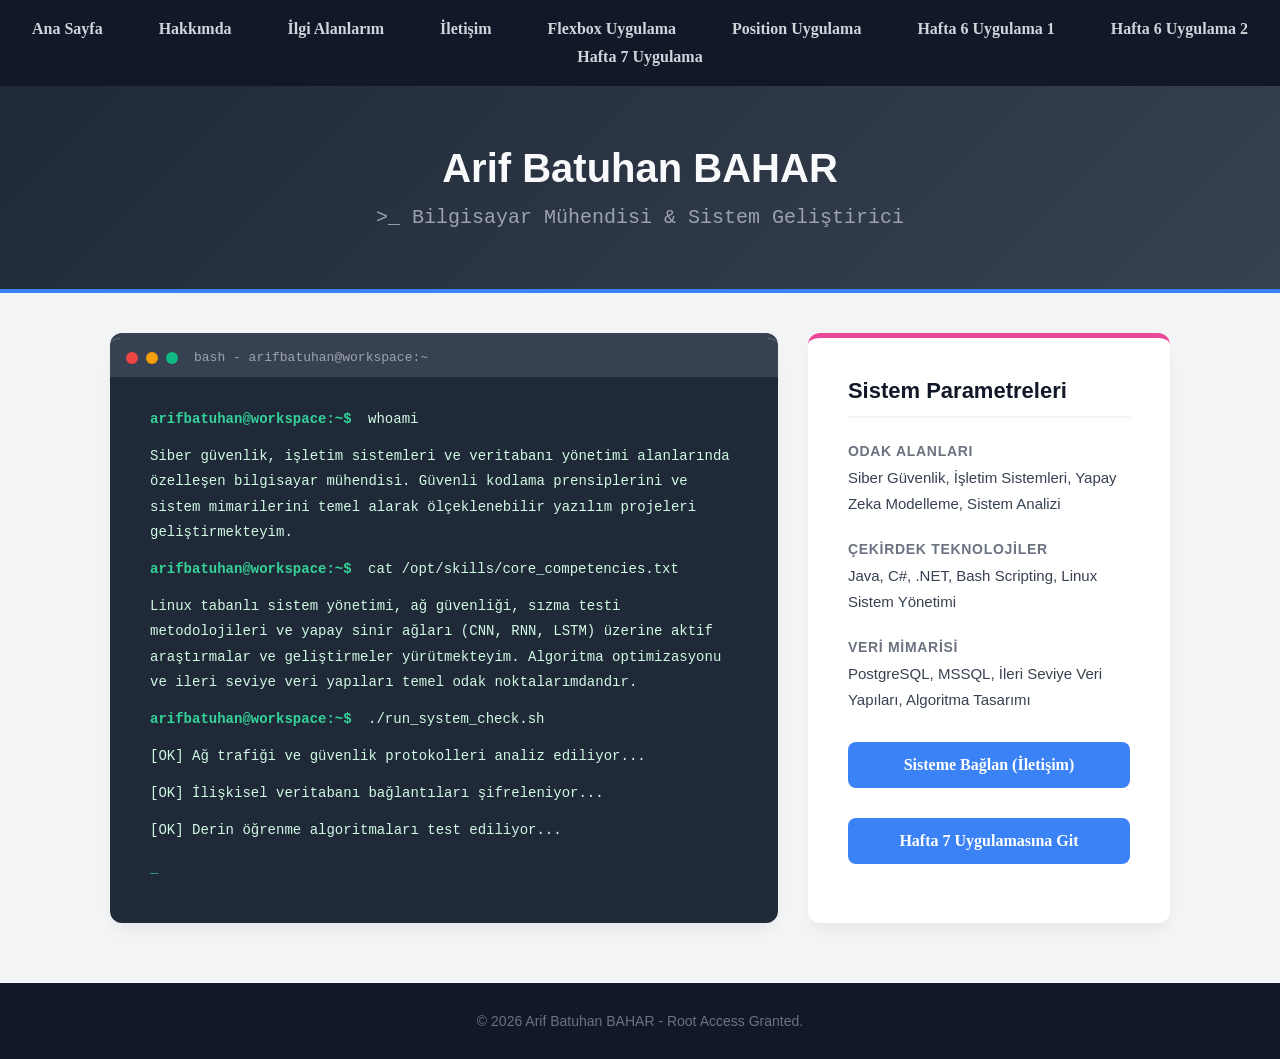
<file: index.html>
<!DOCTYPE html>
<html lang="tr">
<head>
    <meta charset="UTF-8">
    <title>Arif Batuhan BAHAR | Root Workspace</title>
    <link rel="stylesheet" href="styles/style.css">
</head>
<body>
    <nav>
        <ul>
            <li><a href="index.html">Ana Sayfa</a></li>
            <li><a href="about.html">Hakkımda</a></li>
            <li><a href="interests.html">İlgi Alanlarım</a></li>
            <li><a href="contact.html">İletişim</a></li>
            <li><a href="weblab-flexbox.html">Flexbox Uygulama</a></li>
            <li><a href="weblab-position.html">Position Uygulama</a></li>
            <li><a href="hafta-6-uygulama-1.html">Hafta 6 Uygulama 1</a></li>
            <li><a href="hafta-6-uygulama-2.html">Hafta 6 Uygulama 2</a></li>
            <li><a href="hafta7.html">Hafta 7 Uygulama</a></li>
        </ul>
    </nav>

    <header class="hero-header">
        <h1>Arif Batuhan BAHAR</h1>
        <p>>_ Bilgisayar Mühendisi & Sistem Geliştirici</p>
    </header>

    <main class="container">
        <div class="content terminal-window">
            <div class="terminal-header">
                <span class="dot red"></span>
                <span class="dot yellow"></span>
                <span class="dot green"></span>
                <span class="title">bash - arifbatuhan@workspace:~</span>
            </div>
            <div class="terminal-body">
                <p><span class="prompt">arifbatuhan@workspace:~$</span> whoami</p>
                <p>Siber güvenlik, işletim sistemleri ve veritabanı yönetimi alanlarında özelleşen bilgisayar mühendisi. Güvenli kodlama prensiplerini ve sistem mimarilerini temel alarak ölçeklenebilir yazılım projeleri geliştirmekteyim.</p>

                <p><span class="prompt">arifbatuhan@workspace:~$</span> cat /opt/skills/core_competencies.txt</p>
                <p>Linux tabanlı sistem yönetimi, ağ güvenliği, sızma testi metodolojileri ve yapay sinir ağları (CNN, RNN, LSTM) üzerine aktif araştırmalar ve geliştirmeler yürütmekteyim. Algoritma optimizasyonu ve ileri seviye veri yapıları temel odak noktalarımdandır.</p>

                <p><span class="prompt">arifbatuhan@workspace:~$</span> ./run_system_check.sh</p>
                <p>[OK] Ağ trafiği ve güvenlik protokolleri analiz ediliyor...</p>
                <p>[OK] İlişkisel veritabanı bağlantıları şifreleniyor...</p>
                <p>[OK] Derin öğrenme algoritmaları test ediliyor...</p>
                <p class="blink">_</p>
            </div>
        </div>

        <aside class="sidebar tech-stack">
            <h2>Sistem Parametreleri</h2>
            <div class="skill-group">
                <h3>Odak Alanları</h3>
                <p>Siber Güvenlik, İşletim Sistemleri, Yapay Zeka Modelleme, Sistem Analizi</p>
            </div>
            <div class="skill-group">
                <h3>Çekirdek Teknolojiler</h3>
                <p>Java, C#, .NET, Bash Scripting, Linux Sistem Yönetimi</p>
            </div>
            <div class="skill-group">
                <h3>Veri Mimarisi</h3>
                <p>PostgreSQL, MSSQL, İleri Seviye Veri Yapıları, Algoritma Tasarımı</p>
            </div>
            <a href="contact.html" class="action-btn">Sisteme Bağlan (İletişim)</a>
            <a href="hafta7.html" class="action-btn">Hafta 7 Uygulamasına Git</a>
        </aside>
    </main>

    <footer>
        <p>&copy; 2026 Arif Batuhan BAHAR - Root Access Granted.</p>
    </footer>
</body>
</html>
</file>
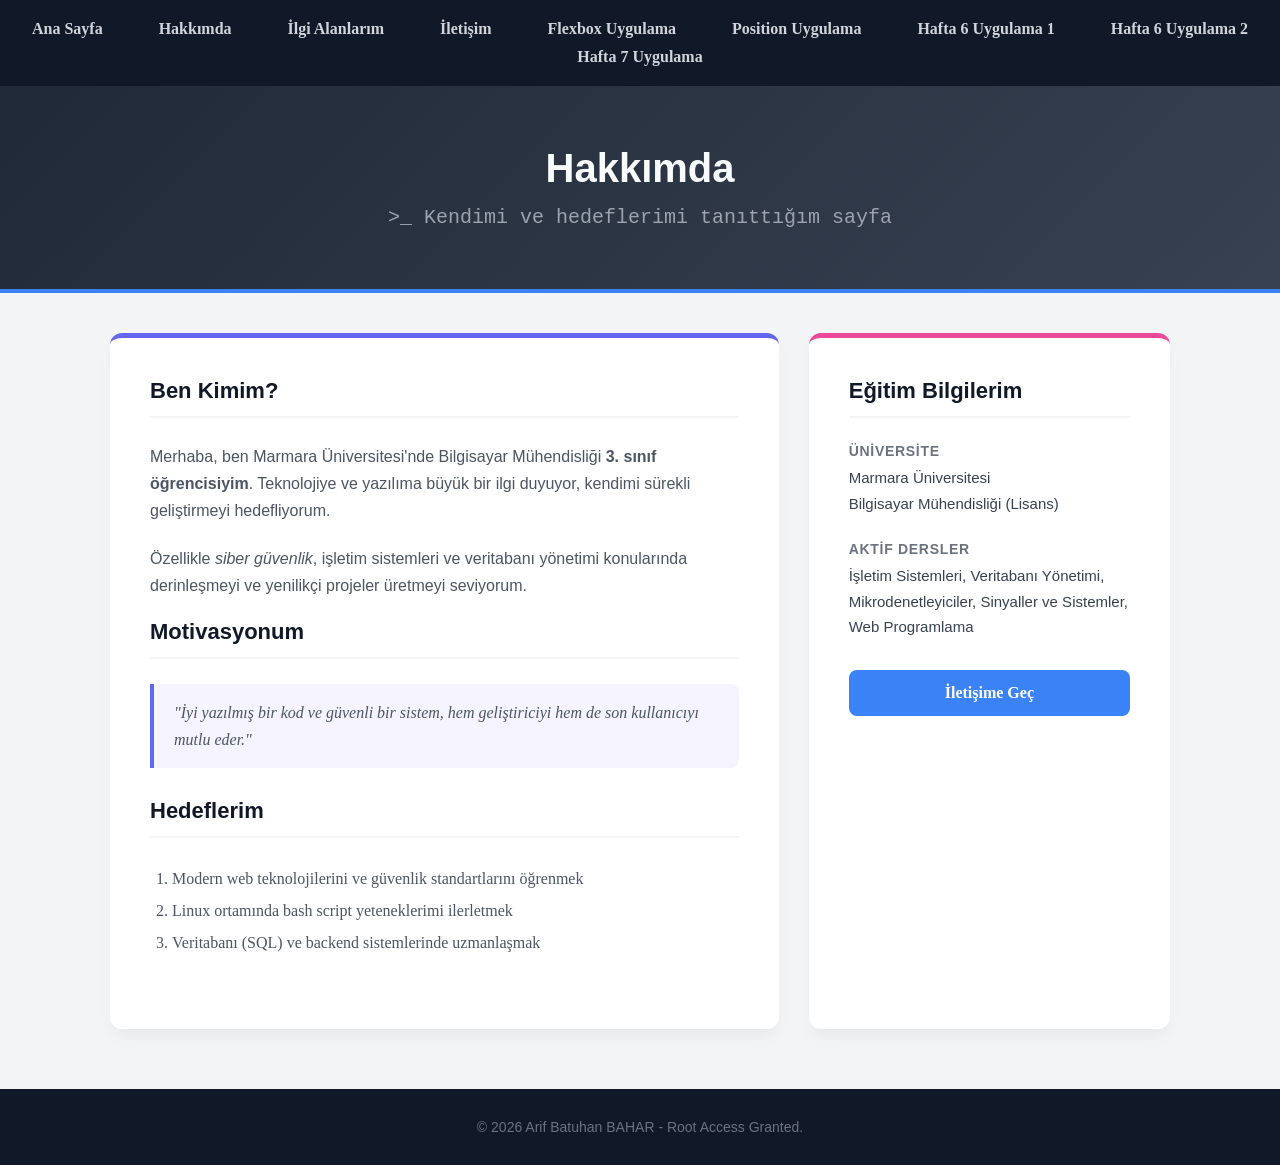
<file: about.html>
<!DOCTYPE html>
<html lang="tr">
<head>
    <meta charset="UTF-8">
    <title>Hakkımda | Arif Batuhan BAHAR</title>
    <link rel="stylesheet" href="styles/style.css">
</head>
<body>
    <nav>
        <ul>
            <li><a href="index.html">Ana Sayfa</a></li>
            <li><a href="about.html">Hakkımda</a></li>
            <li><a href="interests.html">İlgi Alanlarım</a></li>
            <li><a href="contact.html">İletişim</a></li>
            <li><a href="weblab-flexbox.html">Flexbox Uygulama</a></li>
            <li><a href="weblab-position.html">Position Uygulama</a></li>
            <li><a href="hafta-6-uygulama-1.html">Hafta 6 Uygulama 1</a></li>
            <li><a href="hafta-6-uygulama-2.html">Hafta 6 Uygulama 2</a></li>
            <li><a href="hafta7.html">Hafta 7 Uygulama</a></li>
        </ul>
    </nav>

    <header class="hero-header">
        <h1>Hakkımda</h1>
        <p>>_ Kendimi ve hedeflerimi tanıttığım sayfa</p>
    </header>

    <main class="container">
        <div class="content">
            <h2>Ben Kimim?</h2>
            <p>Merhaba, ben Marmara Üniversitesi'nde Bilgisayar Mühendisliği <strong>3. sınıf öğrencisiyim</strong>. Teknolojiye ve yazılıma büyük bir ilgi duyuyor, kendimi sürekli geliştirmeyi hedefliyorum.</p>
            <p>Özellikle <em>siber güvenlik</em>, işletim sistemleri ve veritabanı yönetimi konularında derinleşmeyi ve yenilikçi projeler üretmeyi seviyorum.</p>

            <h2>Motivasyonum</h2>
            <blockquote class="styled-quote">
                "İyi yazılmış bir kod ve güvenli bir sistem, hem geliştiriciyi hem de son kullanıcıyı mutlu eder."
            </blockquote>

            <h2>Hedeflerim</h2>
            <ol class="styled-list">
                <li>Modern web teknolojilerini ve güvenlik standartlarını öğrenmek</li>
                <li>Linux ortamında bash script yeteneklerimi ilerletmek</li>
                <li>Veritabanı (SQL) ve backend sistemlerinde uzmanlaşmak</li>
            </ol>
        </div>

        <aside class="sidebar">
            <h2>Eğitim Bilgilerim</h2>
            <div class="skill-group">
                <h3>Üniversite</h3>
                <p>Marmara Üniversitesi<br>Bilgisayar Mühendisliği (Lisans)</p>
            </div>
            <div class="skill-group">
                <h3>Aktif Dersler</h3>
                <p>İşletim Sistemleri, Veritabanı Yönetimi, Mikrodenetleyiciler, Sinyaller ve Sistemler, Web Programlama</p>
            </div>
            <a href="contact.html" class="action-btn">İletişime Geç</a>
        </aside>
    </main>

    <footer>
        <p>&copy; 2026 Arif Batuhan BAHAR - Root Access Granted.</p>
    </footer>
</body>
</html>
</file>
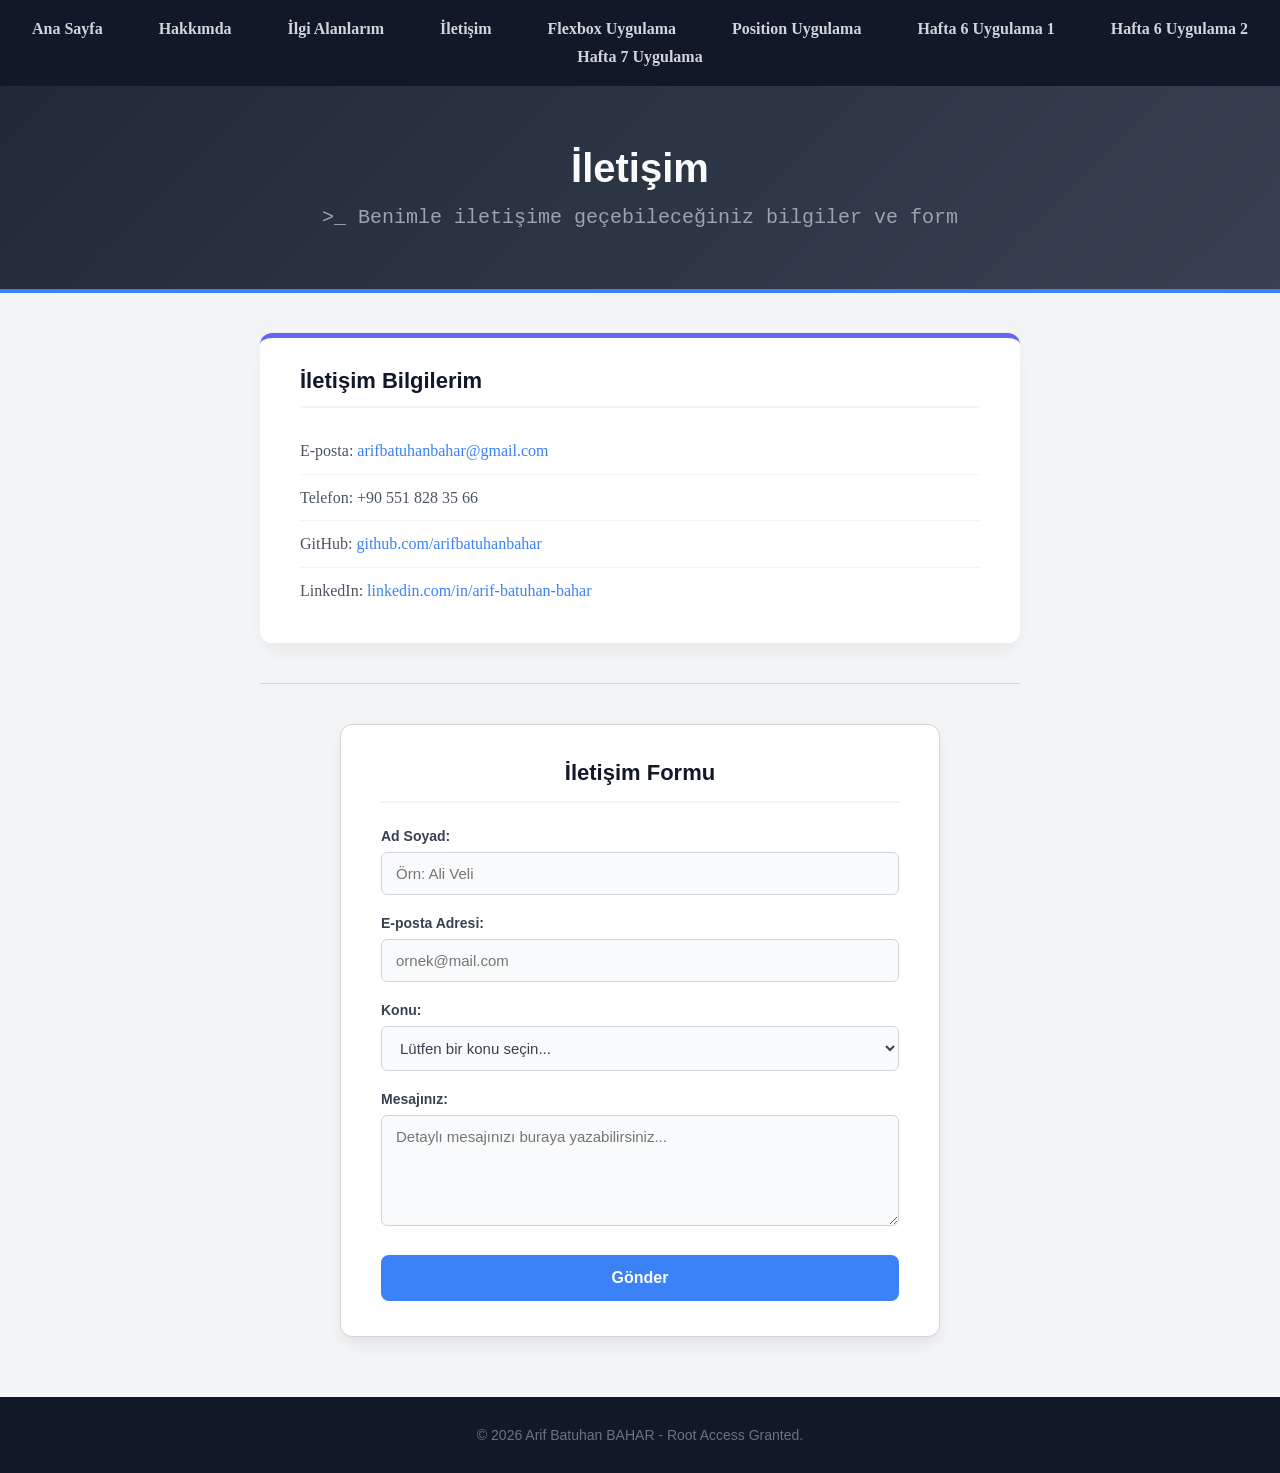
<file: contact.html>
<!DOCTYPE html>
<html lang="tr">
<head>
    <meta charset="UTF-8">
    <title>İletişim | Arif Batuhan BAHAR</title>
    <link rel="stylesheet" href="styles/style.css">
</head>
<body>
    <nav>
        <ul>
            <li><a href="index.html">Ana Sayfa</a></li>
            <li><a href="about.html">Hakkımda</a></li>
            <li><a href="interests.html">İlgi Alanlarım</a></li>
            <li><a href="contact.html">İletişim</a></li>
            <li><a href="weblab-flexbox.html">Flexbox Uygulama</a></li>
            <li><a href="weblab-position.html">Position Uygulama</a></li>
            <li><a href="hafta-6-uygulama-1.html">Hafta 6 Uygulama 1</a></li>
            <li><a href="hafta-6-uygulama-2.html">Hafta 6 Uygulama 2</a></li>
            <li><a href="hafta7.html">Hafta 7 Uygulama</a></li>
        </ul>
    </nav>

    <header class="hero-header">
        <h1>İletişim</h1>
        <p>>_ Benimle iletişime geçebileceğiniz bilgiler ve form</p>
    </header>

    <main class="contact-page-main">

        <section class="contact-info">
            <h2>İletişim Bilgilerim</h2>
            <ul>
                <li>E-posta: <a href="mailto:arifbatuhanbahar@gmail.com">arifbatuhanbahar@gmail.com</a></li>
                <li>Telefon: +90 551 828 35 66</li>
                <li>GitHub: <a href="https://github.com/arifbatuhanbahar" target="_blank">github.com/arifbatuhanbahar</a></li>
                <li>LinkedIn: <a href="https://www.linkedin.com/in/arif-batuhan-bahar-58b42228a" target="_blank">linkedin.com/in/arif-batuhan-bahar</a></li>
            </ul>
        </section>

        <hr class="section-divider">

        <!-- Lab 3 Gereksinimi: contact-container class'lı div içinde form -->
        <div class="contact-container">
            <h2>İletişim Formu</h2>
            <form action="#" method="POST">

                <!-- Ad Soyad (text) -->
                <label for="fullName">Ad Soyad:</label>
                <input type="text" id="fullName" name="fullName" placeholder="Örn: Ali Veli" required>

                <!-- E-posta (email) -->
                <label for="email">E-posta Adresi:</label>
                <input type="email" id="email" name="email" placeholder="ornek@mail.com" required>

                <!-- Konu (select) -->
                <label for="subject">Konu:</label>
                <select id="subject" name="subject" required>
                    <option value="" disabled selected>Lütfen bir konu seçin...</option>
                    <option value="İş Teklifi">İş Teklifi</option>
                    <option value="Soru">Soru</option>
                    <option value="Geri Bildirim">Geri Bildirim</option>
                </select>

                <!-- Mesaj (textarea) -->
                <label for="message">Mesajınız:</label>
                <textarea id="message" name="message" rows="5" placeholder="Detaylı mesajınızı buraya yazabilirsiniz..." required></textarea>

                <!-- Gönder butonu (submit) -->
                <button type="submit" class="submit-btn">Gönder</button>

            </form>
        </div>

    </main>

    <footer>
        <p>&copy; 2026 Arif Batuhan BAHAR - Root Access Granted.</p>
    </footer>
</body>
</html>
</file>
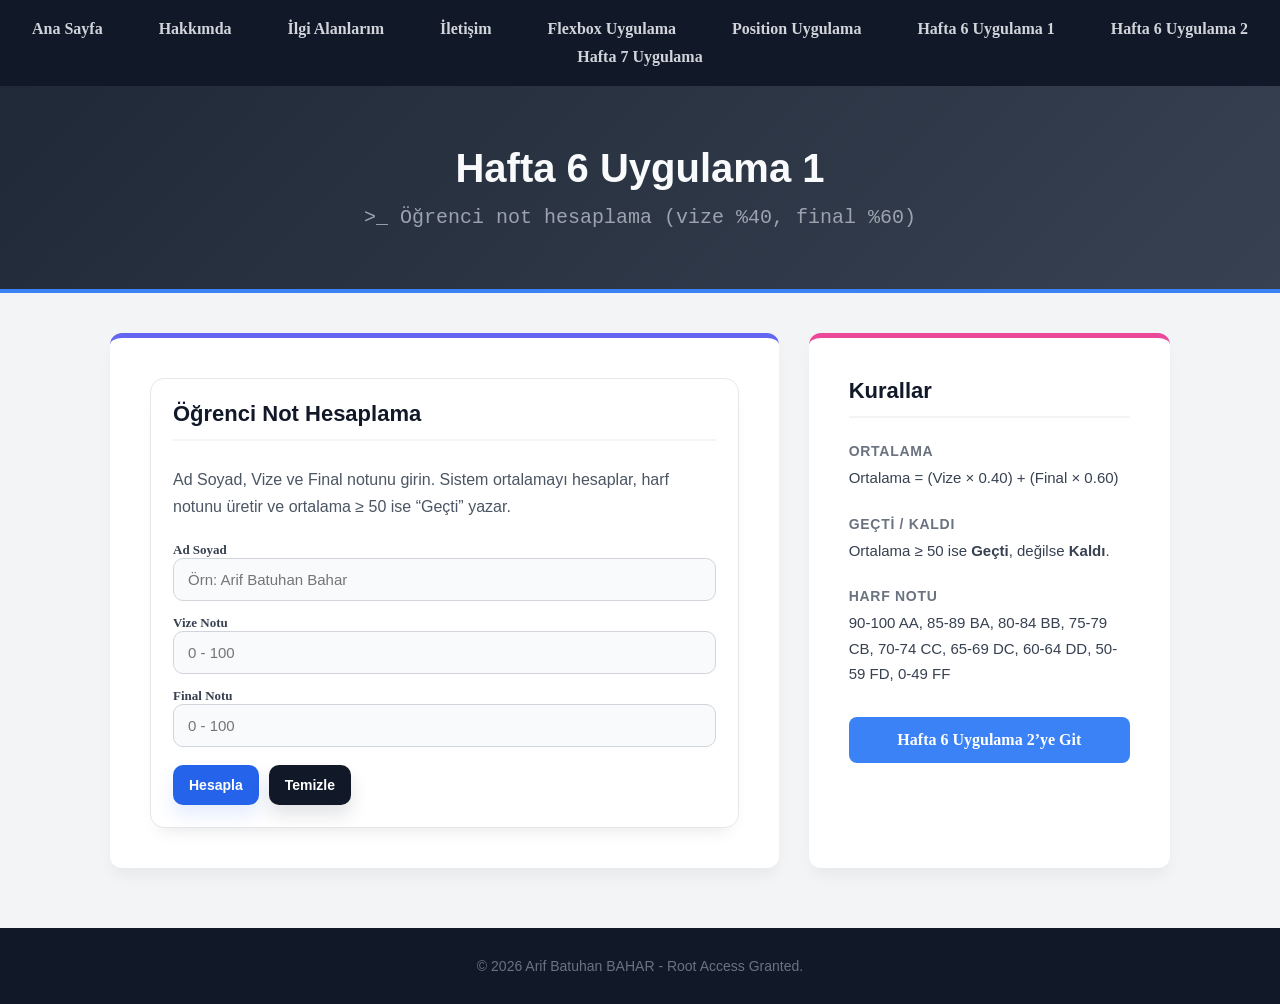
<file: hafta-6-uygulama-1.html>
<!DOCTYPE html>
<html lang="tr">
<head>
    <meta charset="UTF-8">
    <meta name="viewport" content="width=device-width, initial-scale=1.0">
    <title>Hafta 6 Uygulama 1 | Öğrenci Not Hesaplama</title>
    <link rel="stylesheet" href="styles/style.css">
</head>
<body>
    <nav>
        <ul>
            <li><a href="index.html">Ana Sayfa</a></li>
            <li><a href="about.html">Hakkımda</a></li>
            <li><a href="interests.html">İlgi Alanlarım</a></li>
            <li><a href="contact.html">İletişim</a></li>
            <li><a href="weblab-flexbox.html">Flexbox Uygulama</a></li>
            <li><a href="weblab-position.html">Position Uygulama</a></li>
            <li><a href="hafta-6-uygulama-1.html">Hafta 6 Uygulama 1</a></li>
            <li><a href="hafta-6-uygulama-2.html">Hafta 6 Uygulama 2</a></li>
            <li><a href="hafta7.html">Hafta 7 Uygulama</a></li>
        </ul>
    </nav>

    <header class="hero-header">
        <h1>Hafta 6 Uygulama 1</h1>
        <p>>_ Öğrenci not hesaplama (vize %40, final %60)</p>
    </header>

    <main class="container">
        <div class="content">
            <div class="app-card">
                <h2 class="app-title">Öğrenci Not Hesaplama</h2>
                <p class="app-subtitle">
                    Ad Soyad, Vize ve Final notunu girin. Sistem ortalamayı hesaplar, harf notunu üretir ve
                    ortalama ≥ 50 ise “Geçti” yazar.
                </p>

                <form id="gradeForm" class="app-form" autocomplete="off">
                    <div>
                        <label for="fullName">Ad Soyad</label>
                        <input id="fullName" name="fullName" type="text" placeholder="Örn: Arif Batuhan Bahar" required>
                    </div>

                    <div>
                        <label for="midterm">Vize Notu</label>
                        <input id="midterm" name="midterm" type="text" inputmode="decimal" placeholder="0 - 100" required>
                    </div>

                    <div>
                        <label for="final">Final Notu</label>
                        <input id="final" name="final" type="text" inputmode="decimal" placeholder="0 - 100" required>
                    </div>

                    <div class="app-actions">
                        <button class="app-btn app-btn-primary" type="submit">Hesapla</button>
                        <button class="app-btn app-btn-secondary" type="button" id="clearGrade">Temizle</button>
                    </div>
                </form>

                <div id="gradeError" class="app-error hidden" role="alert"></div>

                <div id="gradeResult" class="app-result hidden" aria-live="polite">
                    <p class="result-row"><strong id="resName">-</strong></p>
                    <p class="result-row">Ortalama: <strong id="resAvg">-</strong></p>
                    <p class="result-row">Harf Notu: <strong id="resLetter">-</strong></p>
                    <div id="resBadge" class="app-badge app-badge-success">Durum: Geçti</div>
                </div>
            </div>
        </div>

        <aside class="sidebar">
            <h2>Kurallar</h2>
            <div class="skill-group">
                <h3>Ortalama</h3>
                <p>Ortalama = (Vize × 0.40) + (Final × 0.60)</p>
            </div>
            <div class="skill-group">
                <h3>Geçti / Kaldı</h3>
                <p>Ortalama ≥ 50 ise <strong>Geçti</strong>, değilse <strong>Kaldı</strong>.</p>
            </div>
            <div class="skill-group">
                <h3>Harf Notu</h3>
                <p>
                    90-100 AA, 85-89 BA, 80-84 BB, 75-79 CB, 70-74 CC, 65-69 DC, 60-64 DD, 50-59 FD, 0-49 FF
                </p>
            </div>
            <a href="hafta-6-uygulama-2.html" class="action-btn">Hafta 6 Uygulama 2’ye Git</a>
        </aside>
    </main>

    <footer>
        <p>&copy; 2026 Arif Batuhan BAHAR - Root Access Granted.</p>
    </footer>

    <script src="scripts/grade-calculator.js" defer></script>
</body>
</html>
</file>
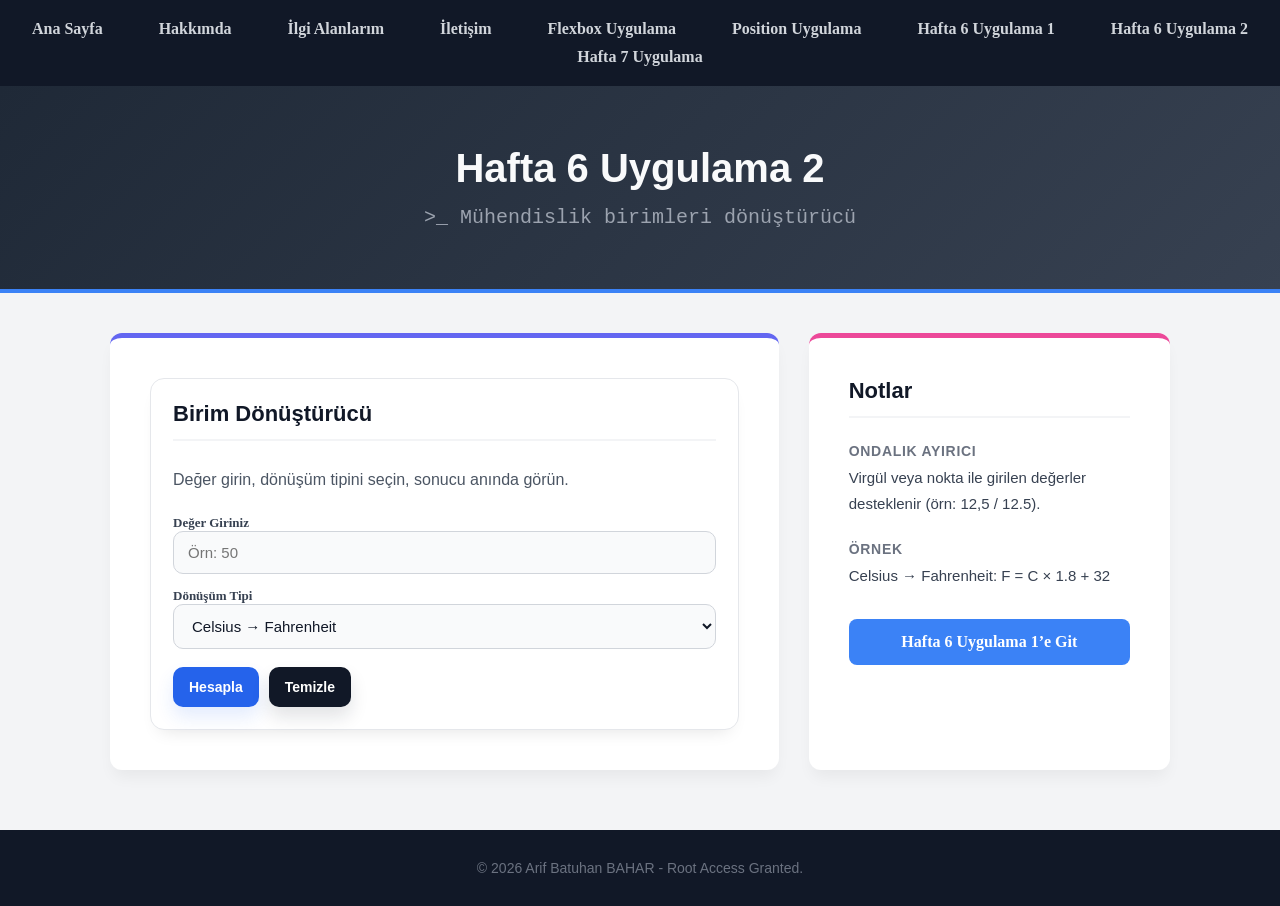
<file: hafta-6-uygulama-2.html>
<!DOCTYPE html>
<html lang="tr">
<head>
    <meta charset="UTF-8">
    <meta name="viewport" content="width=device-width, initial-scale=1.0">
    <title>Hafta 6 Uygulama 2 | Birim Dönüştürücü</title>
    <link rel="stylesheet" href="styles/style.css">
</head>
<body>
    <nav>
        <ul>
            <li><a href="index.html">Ana Sayfa</a></li>
            <li><a href="about.html">Hakkımda</a></li>
            <li><a href="interests.html">İlgi Alanlarım</a></li>
            <li><a href="contact.html">İletişim</a></li>
            <li><a href="weblab-flexbox.html">Flexbox Uygulama</a></li>
            <li><a href="weblab-position.html">Position Uygulama</a></li>
            <li><a href="hafta-6-uygulama-1.html">Hafta 6 Uygulama 1</a></li>
            <li><a href="hafta-6-uygulama-2.html">Hafta 6 Uygulama 2</a></li>
            <li><a href="hafta7.html">Hafta 7 Uygulama</a></li>
        </ul>
    </nav>

    <header class="hero-header">
        <h1>Hafta 6 Uygulama 2</h1>
        <p>>_ Mühendislik birimleri dönüştürücü</p>
    </header>

    <main class="container">
        <div class="content">
            <div class="apps-grid">
                <section class="app-card" aria-label="Birim Dönüştürücü">
                    <h2 class="app-title">Birim Dönüştürücü</h2>
                    <p class="app-subtitle">Değer girin, dönüşüm tipini seçin, sonucu anında görün.</p>

                    <form class="app-form js-converter" data-result-format="compact" autocomplete="off">
                        <div>
                            <label>Değer Giriniz</label>
                            <input name="value" type="text" inputmode="decimal" placeholder="Örn: 50" required>
                        </div>
                        <div>
                            <label>Dönüşüm Tipi</label>
                            <select name="type" required>
                                <optgroup label="Sıcaklık">
                                    <option value="C_TO_F">Celsius → Fahrenheit</option>
                                    <option value="F_TO_C">Fahrenheit → Celsius</option>
                                    <option value="C_TO_K">Celsius → Kelvin</option>
                                    <option value="K_TO_C">Kelvin → Celsius</option>
                                </optgroup>
                                <optgroup label="Uzunluk">
                                    <option value="M_TO_KM">Metre → Kilometre</option>
                                    <option value="KM_TO_M">Kilometre → Metre</option>
                                    <option value="KM_TO_MI">Kilometre → Mil</option>
                                    <option value="MI_TO_KM">Mil → Kilometre</option>
                                </optgroup>
                                <optgroup label="Ağırlık">
                                    <option value="KG_TO_G">Kilogram → Gram</option>
                                    <option value="G_TO_KG">Gram → Kilogram</option>
                                </optgroup>
                            </select>
                        </div>

                        <div class="app-actions">
                            <button class="app-btn app-btn-primary" type="submit">Hesapla</button>
                            <button class="app-btn app-btn-secondary js-clear" type="button">Temizle</button>
                        </div>
                    </form>

                    <div class="app-error hidden js-error" role="alert"></div>
                    <div class="app-result hidden js-result" aria-live="polite">
                        <p class="result-row">Sonuç: <strong class="js-output">-</strong></p>
                    </div>
                </section>
            </div>
        </div>

        <aside class="sidebar">
            <h2>Notlar</h2>
            <div class="skill-group">
                <h3>Ondalık Ayırıcı</h3>
                <p>Virgül veya nokta ile girilen değerler desteklenir (örn: 12,5 / 12.5).</p>
            </div>
            <div class="skill-group">
                <h3>Örnek</h3>
                <p>Celsius → Fahrenheit: F = C × 1.8 + 32</p>
            </div>
            <a href="hafta-6-uygulama-1.html" class="action-btn">Hafta 6 Uygulama 1’e Git</a>
        </aside>
    </main>

    <footer>
        <p>&copy; 2026 Arif Batuhan BAHAR - Root Access Granted.</p>
    </footer>

    <script src="scripts/unit-converter.js" defer></script>
</body>
</html>
</file>
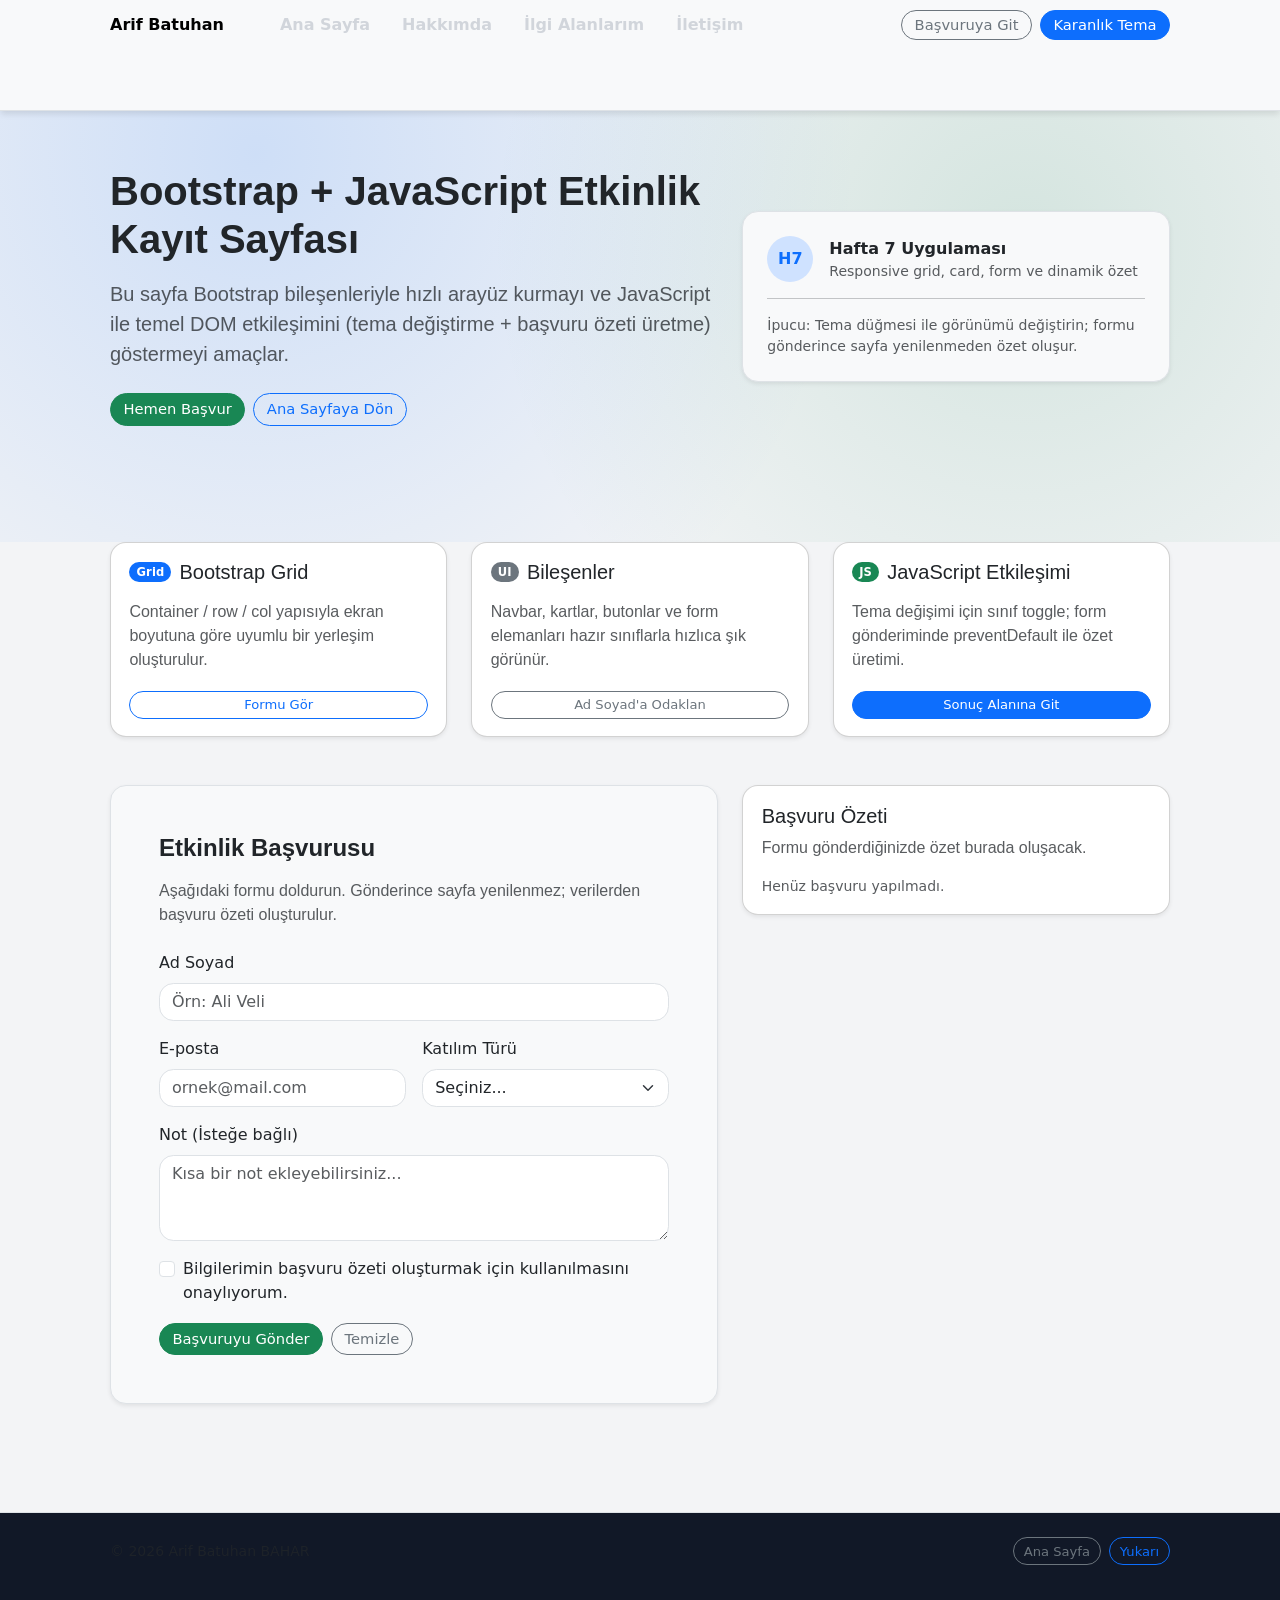
<file: hafta7.html>
<!DOCTYPE html>
<html lang="tr">
<head>
  <meta charset="UTF-8" />
  <meta name="viewport" content="width=device-width, initial-scale=1" />
  <title>Hafta 7 | Bootstrap + JavaScript</title>

  <link href="https://cdn.jsdelivr.net/npm/bootstrap@5.3.3/dist/css/bootstrap.min.css" rel="stylesheet">
  <link rel="stylesheet" href="styles/style.css" />
</head>
<body id="top" class="hafta7-page">
  <nav class="navbar navbar-expand-lg bg-body-tertiary border-bottom sticky-top">
    <div class="container">
      <a class="navbar-brand fw-bold" href="index.html">Arif Batuhan</a>
      <button class="navbar-toggler" type="button" data-bs-toggle="collapse" data-bs-target="#mainNav"
        aria-controls="mainNav" aria-expanded="false" aria-label="Menüyü aç/kapat">
        <span class="navbar-toggler-icon"></span>
      </button>

      <div class="collapse navbar-collapse" id="mainNav">
        <ul class="navbar-nav me-auto mb-2 mb-lg-0">
          <li class="nav-item"><a class="nav-link" href="index.html">Ana Sayfa</a></li>
          <li class="nav-item"><a class="nav-link" href="about.html">Hakkımda</a></li>
          <li class="nav-item"><a class="nav-link" href="interests.html">İlgi Alanlarım</a></li>
          <li class="nav-item"><a class="nav-link" href="contact.html">İletişim</a></li>
        </ul>

        <div class="d-flex gap-2">
          <a class="btn btn-outline-secondary" href="#basvuruFormu">Başvuruya Git</a>
          <button class="btn btn-primary" id="themeToggleBtn" type="button">Karanlık Tema</button>
        </div>
      </div>
    </div>
  </nav>

  <header class="py-5 hero">
    <div class="container py-2">
      <div class="row align-items-center g-4">
        <div class="col-12 col-lg-7">
          <h1 class="display-6 fw-bold mb-3">Bootstrap + JavaScript Etkinlik Kayıt Sayfası</h1>
          <p class="lead text-body-secondary mb-4">
            Bu sayfa Bootstrap bileşenleriyle hızlı arayüz kurmayı ve JavaScript ile temel DOM etkileşimini
            (tema değiştirme + başvuru özeti üretme) göstermeyi amaçlar.
          </p>
          <div class="d-flex flex-wrap gap-2">
            <a class="btn btn-success" href="#basvuruFormu">Hemen Başvur</a>
            <a class="btn btn-outline-primary" href="index.html">Ana Sayfaya Dön</a>
          </div>
        </div>
        <div class="col-12 col-lg-5">
          <div class="p-4 rounded-4 border bg-body-tertiary shadow-sm">
            <div class="d-flex align-items-center gap-3">
              <div class="rounded-circle bg-primary-subtle text-primary fw-bold d-inline-flex align-items-center justify-content-center"
                style="width: 46px; height: 46px;">H7</div>
              <div>
                <div class="fw-semibold">Hafta 7 Uygulaması</div>
                <div class="text-body-secondary small">Responsive grid, card, form ve dinamik özet</div>
              </div>
            </div>
            <hr class="my-3" />
            <div class="small text-body-secondary">
              İpucu: Tema düğmesi ile görünümü değiştirin; formu gönderince sayfa yenilenmeden özet oluşur.
            </div>
          </div>
        </div>
      </div>
    </div>
  </header>

  <main class="pb-5">
    <section class="container mb-5">
      <div class="row g-4">
        <div class="col-12 col-md-4">
          <div class="card h-100 shadow-sm feature-card">
            <div class="card-body">
              <div class="d-flex align-items-center gap-2 mb-2">
                <span class="badge rounded-pill text-bg-primary">Grid</span>
                <h2 class="h5 card-title mb-0">Bootstrap Grid</h2>
              </div>
              <p class="card-text text-body-secondary">
                Container / row / col yapısıyla ekran boyutuna göre uyumlu bir yerleşim oluşturulur.
              </p>
              <a class="btn btn-outline-primary btn-sm" href="#basvuruFormu">Formu Gör</a>
            </div>
          </div>
        </div>
        <div class="col-12 col-md-4">
          <div class="card h-100 shadow-sm feature-card">
            <div class="card-body">
              <div class="d-flex align-items-center gap-2 mb-2">
                <span class="badge rounded-pill text-bg-secondary">UI</span>
                <h2 class="h5 card-title mb-0">Bileşenler</h2>
              </div>
              <p class="card-text text-body-secondary">
                Navbar, kartlar, butonlar ve form elemanları hazır sınıflarla hızlıca şık görünür.
              </p>
              <button class="btn btn-outline-secondary btn-sm" type="button" id="focusNameBtn">Ad Soyad'a Odaklan</button>
            </div>
          </div>
        </div>
        <div class="col-12 col-md-4">
          <div class="card h-100 shadow-sm feature-card">
            <div class="card-body">
              <div class="d-flex align-items-center gap-2 mb-2">
                <span class="badge rounded-pill text-bg-success">JS</span>
                <h2 class="h5 card-title mb-0">JavaScript Etkileşimi</h2>
              </div>
              <p class="card-text text-body-secondary">
                Tema değişimi için sınıf toggle; form gönderiminde preventDefault ile özet üretimi.
              </p>
              <button class="btn btn-primary btn-sm" type="button" id="scrollResultBtn">Sonuç Alanına Git</button>
            </div>
          </div>
        </div>
      </div>
    </section>

    <section class="container" id="basvuruFormu">
      <div class="row g-4">
        <div class="col-12 col-lg-7">
          <div class="p-4 p-md-5 rounded-4 border bg-body-tertiary shadow-sm">
            <h2 class="h4 fw-bold mb-3">Etkinlik Başvurusu</h2>
            <p class="text-body-secondary mb-4">
              Aşağıdaki formu doldurun. Gönderince sayfa yenilenmez; verilerden başvuru özeti oluşturulur.
            </p>

            <form id="applicationForm" novalidate>
              <div class="row g-3">
                <div class="col-12">
                  <label for="fullName" class="form-label">Ad Soyad</label>
                  <input class="form-control" type="text" id="fullName" name="fullName" placeholder="Örn: Ali Veli" />
                </div>

                <div class="col-12 col-md-6">
                  <label for="email" class="form-label">E-posta</label>
                  <input class="form-control" type="email" id="email" name="email" placeholder="ornek@mail.com" />
                </div>

                <div class="col-12 col-md-6">
                  <label for="ticketType" class="form-label">Katılım Türü</label>
                  <select class="form-select" id="ticketType" name="ticketType">
                    <option value="" selected>Seçiniz...</option>
                    <option value="Online">Online</option>
                    <option value="Yüz Yüze">Yüz Yüze</option>
                    <option value="Hibrit">Hibrit</option>
                  </select>
                </div>

                <div class="col-12">
                  <label for="note" class="form-label">Not (İsteğe bağlı)</label>
                  <textarea class="form-control" id="note" name="note" rows="3" placeholder="Kısa bir not ekleyebilirsiniz..."></textarea>
                </div>

                <div class="col-12">
                  <div class="form-check">
                    <input class="form-check-input" type="checkbox" id="consent" name="consent" />
                    <label class="form-check-label" for="consent">
                      Bilgilerimin başvuru özeti oluşturmak için kullanılmasını onaylıyorum.
                    </label>
                  </div>
                </div>

                <div class="col-12 d-flex gap-2 flex-wrap">
                  <button class="btn btn-success" type="submit">Başvuruyu Gönder</button>
                  <button class="btn btn-outline-secondary" type="reset" id="resetBtn">Temizle</button>
                </div>
              </div>
            </form>

            <div class="alert alert-danger mt-4 d-none" role="alert" id="formAlert"></div>
          </div>
        </div>

        <div class="col-12 col-lg-5">
          <div class="card shadow-sm result-card" id="resultArea">
            <div class="card-body">
              <h2 class="h5 card-title">Başvuru Özeti</h2>
              <p class="text-body-secondary mb-3">
                Formu gönderdiğinizde özet burada oluşacak.
              </p>
              <div id="resultContent" class="small text-body-secondary">
                Henüz başvuru yapılmadı.
              </div>
            </div>
          </div>
        </div>
      </div>
    </section>
  </main>

  <footer class="py-4 border-top">
    <div class="container d-flex flex-column flex-md-row align-items-center justify-content-between gap-2">
      <div class="text-body-secondary small">&copy; 2026 Arif Batuhan BAHAR</div>
      <div class="d-flex gap-2">
        <a class="btn btn-sm btn-outline-secondary" href="index.html">Ana Sayfa</a>
        <a class="btn btn-sm btn-outline-primary" href="#top">Yukarı</a>
      </div>
    </div>
  </footer>

  <script src="scripts/hafta7.js"></script>
  <script src="https://cdn.jsdelivr.net/npm/bootstrap@5.3.3/dist/js/bootstrap.bundle.min.js"></script>
</body>
</html>
</file>
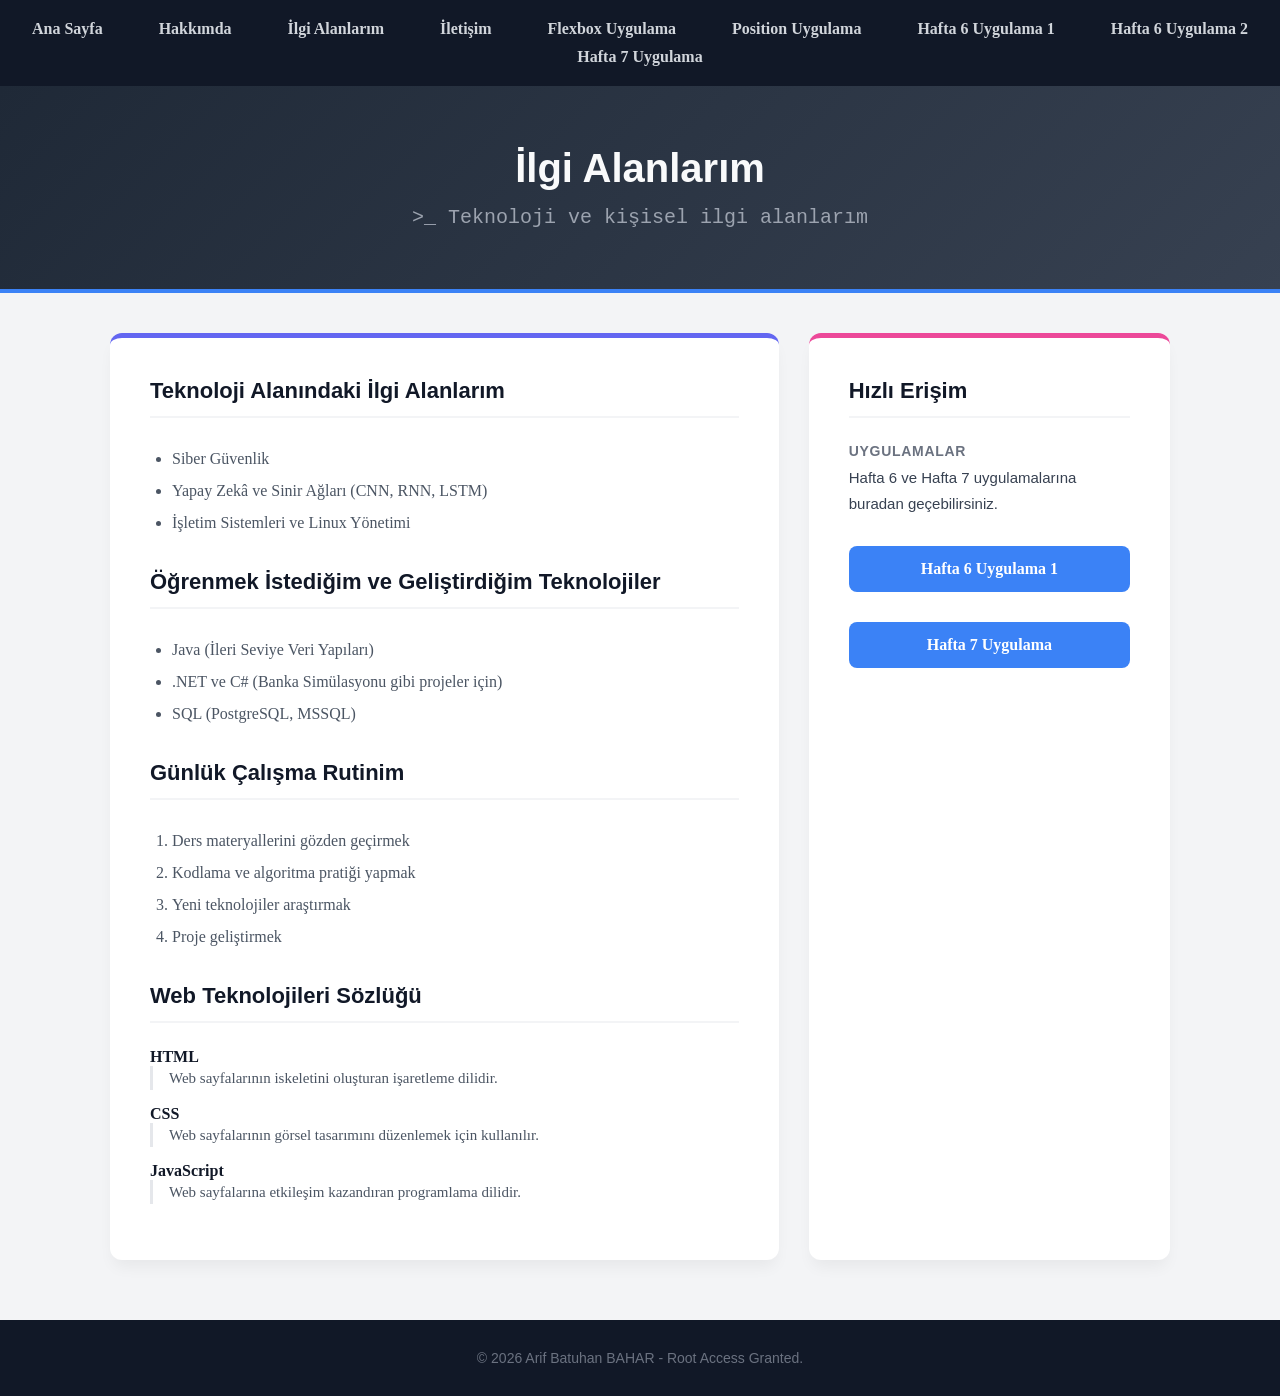
<file: interests.html>
<!DOCTYPE html>
<html lang="tr">
<head>
    <meta charset="UTF-8">
    <meta name="viewport" content="width=device-width, initial-scale=1.0">
    <title>İlgi Alanlarım | Arif Batuhan BAHAR</title>
    <link rel="stylesheet" href="styles/style.css">
</head>
<body>
    <nav>
        <ul>
            <li><a href="index.html">Ana Sayfa</a></li>
            <li><a href="about.html">Hakkımda</a></li>
            <li><a href="interests.html">İlgi Alanlarım</a></li>
            <li><a href="contact.html">İletişim</a></li>
            <li><a href="weblab-flexbox.html">Flexbox Uygulama</a></li>
            <li><a href="weblab-position.html">Position Uygulama</a></li>
            <li><a href="hafta-6-uygulama-1.html">Hafta 6 Uygulama 1</a></li>
            <li><a href="hafta-6-uygulama-2.html">Hafta 6 Uygulama 2</a></li>
            <li><a href="hafta7.html">Hafta 7 Uygulama</a></li>
        </ul>
    </nav>

    <header class="hero-header">
        <h1>İlgi Alanlarım</h1>
        <p>>_ Teknoloji ve kişisel ilgi alanlarım</p>
    </header>

    <main class="container">
        <div class="content">
            <h2>Teknoloji Alanındaki İlgi Alanlarım</h2>
            <ul class="styled-list">
                <li>Siber Güvenlik</li>
                <li>Yapay Zekâ ve Sinir Ağları (CNN, RNN, LSTM)</li>
                <li>İşletim Sistemleri ve Linux Yönetimi</li>
            </ul>

            <h2>Öğrenmek İstediğim ve Geliştirdiğim Teknolojiler</h2>
            <ul class="styled-list">
                <li>Java (İleri Seviye Veri Yapıları)</li>
                <li>.NET ve C# (Banka Simülasyonu gibi projeler için)</li>
                <li>SQL (PostgreSQL, MSSQL)</li>
            </ul>

            <h2>Günlük Çalışma Rutinim</h2>
            <ol class="styled-list">
                <li>Ders materyallerini gözden geçirmek</li>
                <li>Kodlama ve algoritma pratiği yapmak</li>
                <li>Yeni teknolojiler araştırmak</li>
                <li>Proje geliştirmek</li>
            </ol>

            <h2>Web Teknolojileri Sözlüğü</h2>
            <dl class="styled-dl">
                <dt><strong>HTML</strong></dt>
                <dd>Web sayfalarının iskeletini oluşturan işaretleme dilidir.</dd>

                <dt><strong>CSS</strong></dt>
                <dd>Web sayfalarının görsel tasarımını düzenlemek için kullanılır.</dd>

                <dt><strong>JavaScript</strong></dt>
                <dd>Web sayfalarına etkileşim kazandıran programlama dilidir.</dd>
            </dl>
        </div>

        <aside class="sidebar">
            <h2>Hızlı Erişim</h2>
            <div class="skill-group">
                <h3>Uygulamalar</h3>
                <p>Hafta 6 ve Hafta 7 uygulamalarına buradan geçebilirsiniz.</p>
            </div>
            <a href="hafta-6-uygulama-1.html" class="action-btn">Hafta 6 Uygulama 1</a>
            <a href="hafta7.html" class="action-btn">Hafta 7 Uygulama</a>
        </aside>
    </main>

    <footer>
        <p>&copy; 2026 Arif Batuhan BAHAR - Root Access Granted.</p>
    </footer>
</body>
</html>
</file>
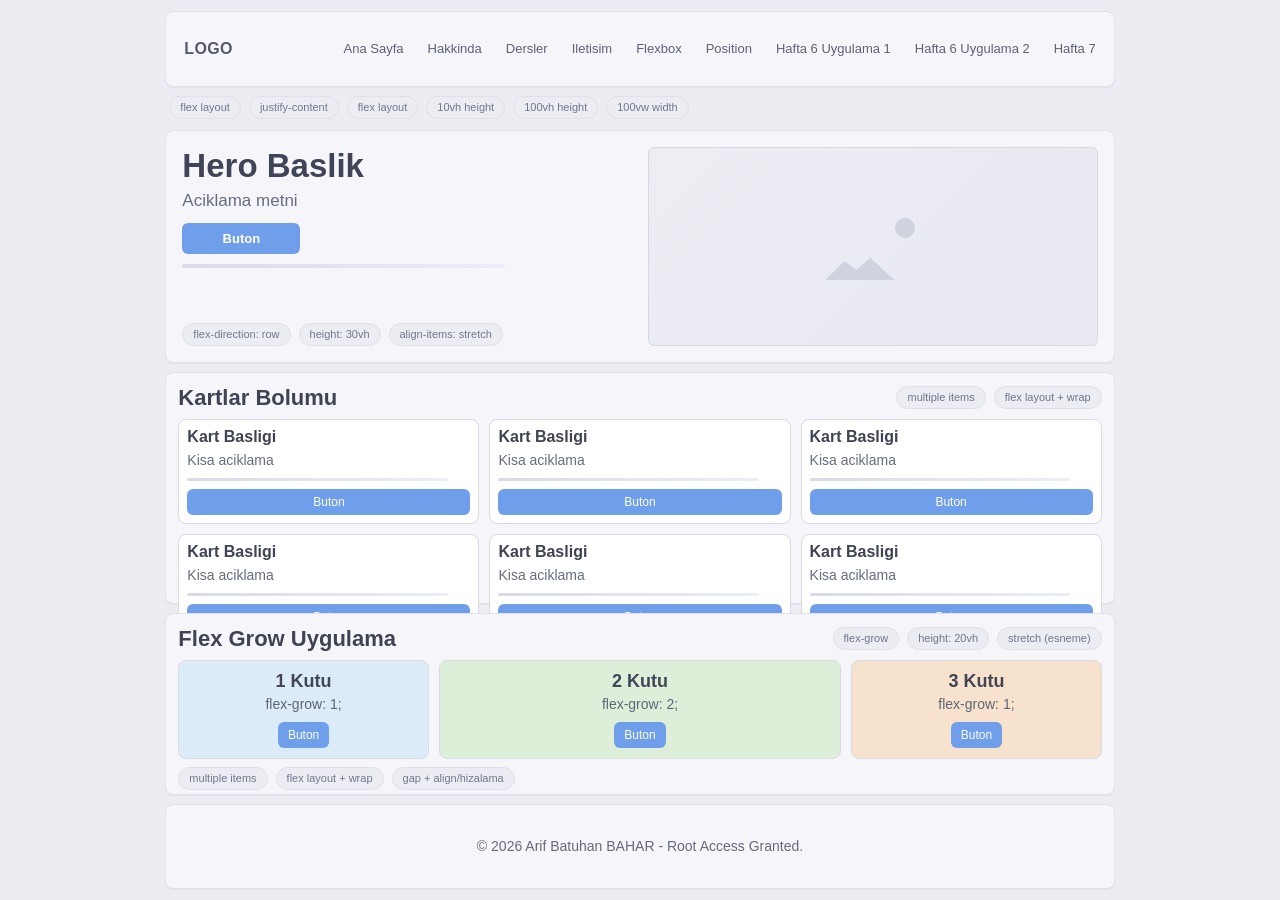
<file: weblab-flexbox.html>
<!DOCTYPE html>
<html lang="tr">
<head>
    <meta charset="UTF-8">
    <meta name="viewport" content="width=device-width, initial-scale=1.0">
    <title>WebLab Flexbox Uygulama</title>
    <link rel="stylesheet" href="styles/style.css">
</head>
<body class="flexbox-lab-page">
    <div class="lab-wrapper">
        <header class="lab-navbar">
            <div class="lab-logo">LOGO</div>
            <nav class="lab-menu">
                <a href="index.html">Ana Sayfa</a>
                <a href="about.html">Hakkinda</a>
                <a href="interests.html">Dersler</a>
                <a href="contact.html">Iletisim</a>
                <a href="weblab-flexbox.html">Flexbox</a>
                <a href="weblab-position.html">Position</a>
                <a href="hafta-6-uygulama-1.html">Hafta 6 Uygulama 1</a>
                <a href="hafta-6-uygulama-2.html">Hafta 6 Uygulama 2</a>
                <a href="hafta7.html">Hafta 7</a>
            </nav>
        </header>
        <div class="lab-hints">
            <span>flex layout</span>
            <span>justify-content</span>
            <span>flex layout</span>
            <span>10vh height</span>
            <span>100vh height</span>
            <span>100vw width</span>
        </div>

        <section class="lab-hero">
            <div class="hero-content">
                <h1>Hero Baslik</h1>
                <p>Aciklama metni</p>
                <a href="index.html" class="lab-button">Buton</a>
                <div class="hero-line"></div>
                <div class="lab-hints in-section">
                    <span>flex-direction: row</span>
                    <span>height: 30vh</span>
                    <span>align-items: stretch</span>
                </div>
            </div>
            <div class="hero-visual">
                <div class="placeholder-icon">
                    <div class="ph-circle"></div>
                    <div class="ph-mountain"></div>
                </div>
            </div>
        </section>

        <section class="lab-cards">
            <div class="section-head">
                <h2>Kartlar Bolumu</h2>
                <div class="head-tags">
                    <span>multiple items</span>
                    <span>flex layout + wrap</span>
                </div>
            </div>
            <div class="cards-grid">
                <article class="lab-card">
                    <h3>Kart Basligi</h3>
                    <p>Kisa aciklama</p>
                    <div class="card-line"></div>
                    <button type="button">Buton</button>
                </article>
                <article class="lab-card">
                    <h3>Kart Basligi</h3>
                    <p>Kisa aciklama</p>
                    <div class="card-line"></div>
                    <button type="button">Buton</button>
                </article>
                <article class="lab-card">
                    <h3>Kart Basligi</h3>
                    <p>Kisa aciklama</p>
                    <div class="card-line"></div>
                    <button type="button">Buton</button>
                </article>
                <article class="lab-card">
                    <h3>Kart Basligi</h3>
                    <p>Kisa aciklama</p>
                    <div class="card-line"></div>
                    <button type="button">Buton</button>
                </article>
                <article class="lab-card">
                    <h3>Kart Basligi</h3>
                    <p>Kisa aciklama</p>
                    <div class="card-line"></div>
                    <button type="button">Buton</button>
                </article>
                <article class="lab-card">
                    <h3>Kart Basligi</h3>
                    <p>Kisa aciklama</p>
                    <div class="card-line"></div>
                    <button type="button">Buton</button>
                </article>
            </div>
            <div class="lab-hints in-section">
                <span>flex-direction</span>
                <span>flex layout + wrap</span>
                <span>gap + align/hizalama</span>
                <span>height: ig: 30vh</span>
            </div>
        </section>

        <section class="lab-grow">
            <div class="section-head">
                <h2>Flex Grow Uygulama</h2>
                <div class="head-tags">
                    <span>flex-grow</span>
                    <span>height: 20vh</span>
                    <span>stretch (esneme)</span>
                </div>
            </div>
            <div class="grow-row">
                <div class="grow-box grow-one">
                    <h3>1 Kutu</h3>
                    <p>flex-grow: 1;</p>
                    <button type="button">Buton</button>
                </div>
                <div class="grow-box grow-two">
                    <h3>2 Kutu</h3>
                    <p>flex-grow: 2;</p>
                    <button type="button">Buton</button>
                </div>
                <div class="grow-box grow-three">
                    <h3>3 Kutu</h3>
                    <p>flex-grow: 1;</p>
                    <button type="button">Buton</button>
                </div>
            </div>
            <div class="lab-hints in-section">
                <span>multiple items</span>
                <span>flex layout + wrap</span>
                <span>gap + align/hizalama</span>
            </div>
        </section>

        <footer class="lab-footer">
            <p>&copy; 2026 Arif Batuhan BAHAR - Root Access Granted.</p>
        </footer>
    </div>
</body>
</html>
</file>
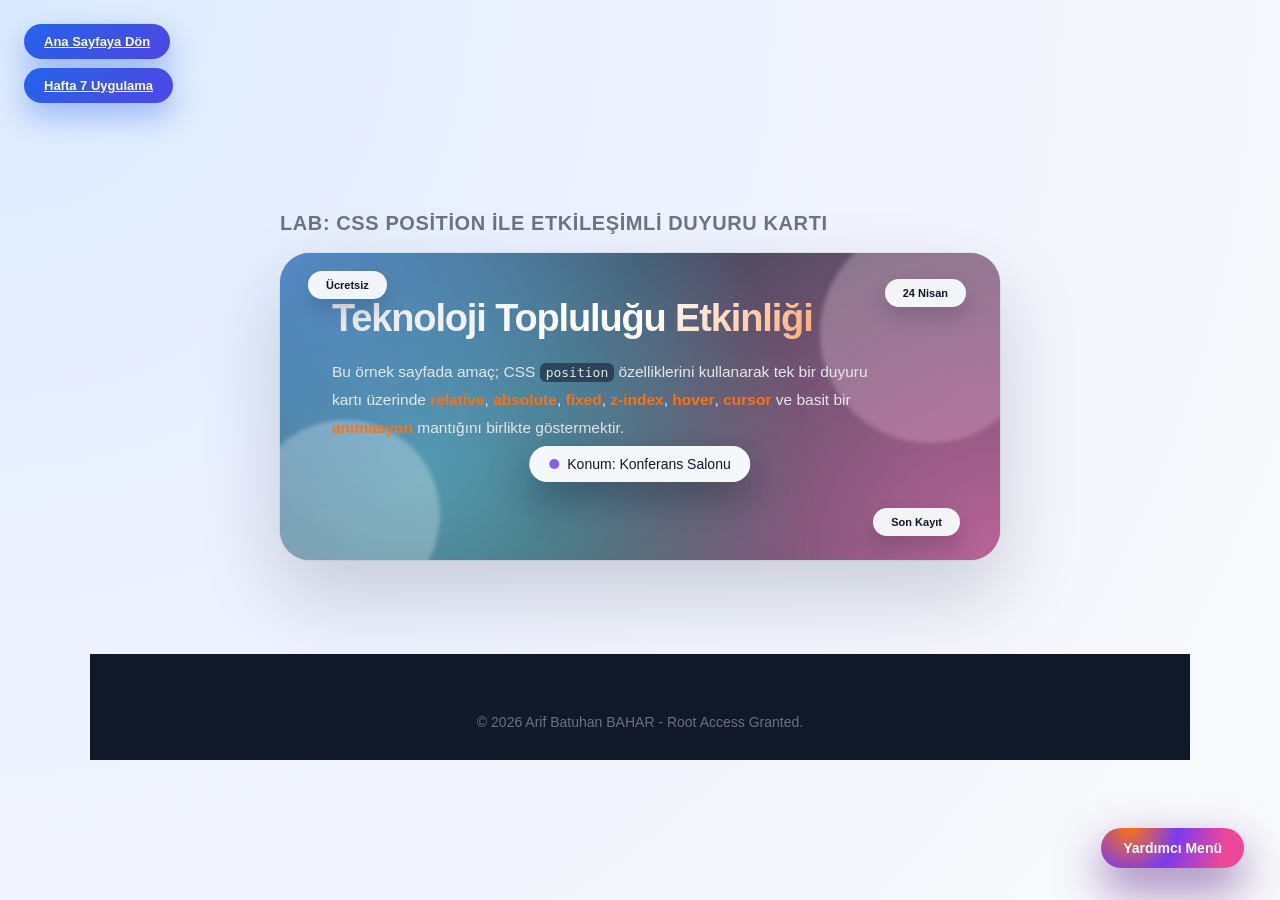
<file: weblab-position.html>
<!DOCTYPE html>
<html lang="tr">
<head>
    <meta charset="UTF-8">
    <meta name="viewport" content="width=device-width, initial-scale=1.0">
    <title>WebLab Position Uygulama</title>
    <link rel="stylesheet" href="styles/style.css">
</head>
<body class="position-lab-page">
    <a class="position-lab-home-btn" href="index.html">
        Ana Sayfaya Dön
    </a>
    <a class="position-lab-home-btn position-lab-home-btn-secondary" href="hafta7.html">
        Hafta 7 Uygulama
    </a>

    <main class="position-lab-wrapper">
        <h2 class="position-lab-heading">LAB: CSS Position ile Etkileşimli Duyuru Kartı</h2>
        <section class="position-lab-card">
            <div class="position-lab-badge position-lab-badge-free">
                Ücretsiz
            </div>

            <div class="position-lab-badge position-lab-badge-date">
                24 Nisan
            </div>

            <div class="position-lab-card-gradient"></div>

            <div class="position-lab-card-content">
                <h1>Teknoloji Topluluğu Etkinliği</h1>
                <p>
                    Bu örnek sayfada amaç; CSS <code>position</code> özelliklerini kullanarak tek bir
                    duyuru kartı üzerinde <strong>relative</strong>, <strong>absolute</strong>,
                    <strong>fixed</strong>, <strong>z-index</strong>, <strong>hover</strong>,
                    <strong>cursor</strong> ve basit bir <strong>animasyon</strong> mantığını
                    birlikte göstermektir.
                </p>

                <div class="position-lab-location">
                    Konum: Konferans Salonu
                </div>
            </div>

            <div class="position-lab-badge position-lab-badge-deadline">
                Son Kayıt
            </div>
        </section>

        <footer class="position-lab-footer">
            <p>&copy; 2026 Arif Batuhan BAHAR - Root Access Granted.</p>
        </footer>
    </main>

    <button class="position-lab-helper-btn">
        Yardımcı Menü
    </button>
</body>
</html>
</file>
<file: styles/style.css>
/* ========================================
   GENEL STILLER
   ======================================== */

*, *::before, *::after {
    box-sizing: border-box;
}

h1, h2, h3, p {
    font-family: 'Segoe UI', Roboto, Helvetica, Arial, sans-serif;
    margin-top: 0;
}

body {
    margin: 0;
    padding: 0;
    background-color: #f3f4f6;
}

/* ========================================
   NAVİGASYON
   ======================================== */

body:not(.flexbox-lab-page) > nav {
    background-color: #111827;
    padding: 20px 0;
    text-align: center;
    box-shadow: 0 4px 6px -1px rgba(0, 0, 0, 0.1);
}

body:not(.flexbox-lab-page) > nav ul {
    list-style-type: none;
    margin: 0;
    padding: 0;
    display: flex;
    flex-wrap: wrap;
    justify-content: center;
    gap: 10px 12px;
}

body:not(.flexbox-lab-page) > nav ul li {
    display: block;
    margin: 0;
}

body:not(.flexbox-lab-page) > nav ul li a {
    text-decoration: none;
    color: #d1d5db;
    font-weight: 600;
    font-size: 16px;
    padding: 10px 20px;
    border: 2px solid transparent;
    border-radius: 30px;
    transition: all 0.3s ease;
}

body:not(.flexbox-lab-page) > nav ul li a:hover {
    color: #ffffff;
    border-color: #3b82f6;
    background-color: rgba(59, 130, 246, 0.1);
}

@media (max-width: 640px) {
    body:not(.flexbox-lab-page) > nav {
        padding: 14px 10px;
    }

    body:not(.flexbox-lab-page) > nav ul {
        gap: 8px 8px;
    }

    body:not(.flexbox-lab-page) > nav ul li a {
        font-size: 14px;
        padding: 8px 12px;
        border-radius: 999px;
    }
}

/* ========================================
   HEADER
   ======================================== */

header.hero-header {
    text-align: center;
    padding: 60px 20px;
    background: linear-gradient(135deg, #1f2937 0%, #374151 100%);
    margin-bottom: 40px;
    border-bottom: 4px solid #3b82f6;
}

header.hero-header h1 {
    color: #f9fafb;
    margin-bottom: 15px;
    font-size: 40px;
    font-family: 'Segoe UI', Roboto, Helvetica, Arial, sans-serif;
}

header.hero-header p {
    color: #9ca3af;
    font-size: 20px;
    margin: 0;
    font-family: 'Courier New', monospace;
}

/* ========================================
   ANA DÜZEN (2 KOLON: İÇERİK + SIDEBAR)
   ======================================== */

.container {
    display: flex;
    justify-content: space-between;
    max-width: 1100px;
    margin: 0 auto 60px auto;
    padding: 0 20px;
    gap: 30px;
}

.content {
    width: 65%;
    background-color: #ffffff;
    padding: 40px;
    border-radius: 12px;
    box-shadow: 0 10px 15px -3px rgba(0, 0, 0, 0.05);
    border-top: 5px solid #6366f1;
}

.sidebar {
    width: 35%;
    background-color: #ffffff;
    padding: 40px;
    border-radius: 12px;
    box-shadow: 0 10px 15px -3px rgba(0, 0, 0, 0.05);
    border-top: 5px solid #ec4899;
}

.content h2,
.sidebar h2 {
    color: #111827;
    border-bottom: 2px solid #f3f4f6;
    padding-bottom: 12px;
    margin-bottom: 25px;
    font-size: 22px;
}

.content p,
.sidebar p {
    font-size: 16px;
    color: #4b5563;
    line-height: 1.7;
    margin-bottom: 20px;
}

/* ========================================
   İÇERİK ELEMANLARI
   ======================================== */

.skill-group {
    margin-bottom: 25px;
}

.skill-group h3 {
    font-size: 14px;
    text-transform: uppercase;
    letter-spacing: 0.05em;
    color: #6b7280;
    margin-bottom: 6px;
}

.skill-group p {
    margin-bottom: 0;
    font-size: 15px;
    color: #374151;
}

.action-btn {
    display: block;
    margin-top: 30px;
    padding: 14px 20px;
    background-color: #3b82f6;
    color: #ffffff;
    text-decoration: none;
    text-align: center;
    border-radius: 8px;
    font-weight: 600;
    transition: background-color 0.3s ease;
}

.action-btn:hover {
    background-color: #2563eb;
}

/* Liste stilleri */
.styled-list {
    color: #4b5563;
    font-size: 16px;
    line-height: 2;
    padding-left: 22px;
    margin-bottom: 30px;
}

/* Blockquote stili */
.styled-quote {
    border-left: 4px solid #6366f1;
    margin: 0 0 30px 0;
    padding: 15px 20px;
    background-color: #f5f3ff;
    border-radius: 0 8px 8px 0;
    color: #4b5563;
    font-style: italic;
    font-size: 16px;
    line-height: 1.7;
}

/* Definition list stili */
.styled-dl dt {
    color: #111827;
    font-size: 16px;
    margin-top: 15px;
}

.styled-dl dd {
    color: #4b5563;
    font-size: 15px;
    line-height: 1.6;
    margin-left: 0;
    padding-left: 16px;
    border-left: 3px solid #e5e7eb;
    margin-bottom: 10px;
}

/* ========================================
   TERMİNAL PENCERESİ (index.html)
   ======================================== */

.terminal-window {
    border-top-color: #374151 !important;
    padding: 0 !important;
    overflow: hidden;
}

.terminal-header {
    background-color: #374151;
    padding: 12px 16px;
    display: flex;
    align-items: center;
    gap: 8px;
}

.terminal-header .title {
    color: #9ca3af;
    font-size: 13px;
    font-family: 'Courier New', monospace;
    margin-left: 8px;
}

.dot {
    width: 12px;
    height: 12px;
    border-radius: 50%;
    display: inline-block;
}

.dot.red    { background-color: #ef4444; }
.dot.yellow { background-color: #f59e0b; }
.dot.green  { background-color: #10b981; }

.terminal-body {
    padding: 30px 40px;
    background-color: #1f2937;
}

.terminal-body p {
    color: #d1fae5;
    font-family: 'Courier New', monospace;
    font-size: 14px;
    line-height: 1.8;
    margin-bottom: 12px;
}

.prompt {
    color: #34d399;
    font-weight: bold;
    margin-right: 8px;
}

.blink {
    animation: blink 1s step-end infinite;
    color: #34d399 !important;
    font-weight: bold;
}

@keyframes blink {
    50% { opacity: 0; }
}

/* ========================================
   FOOTER
   ======================================== */

footer {
    text-align: center;
    padding: 30px;
    background-color: #111827;
}

footer p {
    margin: 0;
    color: #6b7280;
    font-size: 14px;
    font-family: 'Segoe UI', Roboto, Helvetica, Arial, sans-serif;
}

/* ========================================
   İLETİŞİM SAYFASI
   ======================================== */

.contact-page-main {
    max-width: 800px;
    margin: 0 auto 60px auto;
    padding: 0 20px;
}

.contact-info {
    background-color: #ffffff;
    padding: 30px 40px;
    border-radius: 12px;
    box-shadow: 0 10px 15px -3px rgba(0, 0, 0, 0.05);
    border-top: 5px solid #6366f1;
    margin-bottom: 10px;
}

.contact-info h2 {
    color: #111827;
    font-size: 22px;
    border-bottom: 2px solid #f3f4f6;
    padding-bottom: 12px;
    margin-bottom: 20px;
}

.contact-info ul {
    list-style: none;
    padding: 0;
    margin: 0;
}

.contact-info ul li {
    color: #4b5563;
    font-size: 16px;
    padding: 10px 0;
    border-bottom: 1px solid #f3f4f6;
    line-height: 1.6;
}

.contact-info ul li:last-child {
    border-bottom: none;
}

.contact-info ul li a {
    color: #3b82f6;
    text-decoration: none;
    font-weight: 500;
}

.contact-info ul li a:hover {
    text-decoration: underline;
}

.section-divider {
    margin: 40px 0;
    border: 0;
    border-top: 1px solid #d1d5db;
}

/* ========================================
   LAB 3 - CONTACT CONTAINER (Box Model)
   ======================================== */

/* 1. Genişlik + ortalama */
.contact-container {
    width: 600px;
    max-width: 100%;
    margin: 0 auto;

    /* 2. İç boşluk (padding) */
    padding: 35px 40px;

    /* 3. Kenarlık ve köşe yuvarlaması */
    border: 1px solid #d1d5db;
    border-radius: 12px;

    background-color: #ffffff;
    box-shadow: 0 10px 15px -3px rgba(0, 0, 0, 0.07);
}

.contact-container h2 {
    color: #111827;
    font-size: 22px;
    margin-bottom: 25px;
    text-align: center;
    border-bottom: 2px solid #f3f4f6;
    padding-bottom: 15px;
}

.contact-container label {
    display: block;
    font-weight: 600;
    margin-bottom: 8px;
    color: #374151;
    font-family: 'Segoe UI', Roboto, Helvetica, Arial, sans-serif;
    font-size: 14px;
}

/* 4. input, select, textarea: width 100%, padding, margin-bottom */
.contact-container input,
.contact-container select,
.contact-container textarea {
    width: 100%;
    padding: 12px 14px;
    margin-bottom: 20px;
    border: 1px solid #d1d5db;
    border-radius: 6px;
    font-family: 'Segoe UI', Roboto, Helvetica, Arial, sans-serif;
    font-size: 15px;
    color: #374151;
    background-color: #f9fafb;
    transition: border-color 0.2s ease, box-shadow 0.2s ease;
}

.contact-container input:focus,
.contact-container select:focus,
.contact-container textarea:focus {
    outline: none;
    border-color: #3b82f6;
    box-shadow: 0 0 0 3px rgba(59, 130, 246, 0.15);
    background-color: #ffffff;
}

.contact-container textarea {
    resize: vertical;
}

/* 5. Gönder butonu: arka plan rengi, border kaldırma, padding */
.contact-container .submit-btn {
    width: 100%;
    padding: 14px 20px;
    background-color: #3b82f6;
    color: #ffffff;
    border: none;
    border-radius: 8px;
    font-size: 16px;
    font-weight: 700;
    cursor: pointer;
    font-family: 'Segoe UI', Roboto, Helvetica, Arial, sans-serif;
    transition: background-color 0.3s ease;
    margin-top: 5px;
}

.contact-container .submit-btn:hover {
    background-color: #2563eb;
}

/* ========================================
   WEBLAB FLEXBOX SAYFASI
   ======================================== */

.flexbox-lab-page {
    margin: 0;
    background: #ececf2;
    font-family: 'Segoe UI', Roboto, Helvetica, Arial, sans-serif;
    color: #2f3343;
}

.flexbox-lab-page * {
    box-sizing: border-box;
}

.lab-wrapper {
    height: 100vh;
    max-width: 980px;
    margin: 0 auto;
    padding: 1.2vh 1.2vw;
    display: flex;
    flex-direction: column;
    gap: 1vh;
}

.lab-navbar,
.lab-hero,
.lab-cards,
.lab-grow,
.lab-footer {
    background-color: #f6f6fa;
    border: 1px solid #e0e1eb;
    border-radius: 8px;
    box-shadow: 0 1px 0 rgba(0, 0, 0, 0.04);
}

.lab-navbar {
    height: 10vh;
    min-height: 72px;
    display: flex;
    justify-content: space-between;
    align-items: center;
    padding: 0 18px;
    position: relative;
    z-index: 2;
}

.lab-logo {
    font-weight: 700;
    letter-spacing: 0.3px;
    color: #555a6b;
}

.lab-menu {
    display: flex;
    gap: 24px;
}

.lab-menu a {
    text-decoration: none;
    color: #5d6173;
    font-size: 13px;
    font-weight: 500;
    position: relative;
    z-index: 3;
}

.lab-hints {
    display: flex;
    flex-wrap: wrap;
    gap: 8px;
}

.lab-hints span {
    background: #ececf3;
    border: 1px solid #dfe0e8;
    color: #72778b;
    font-size: 11px;
    line-height: 1;
    padding: 5px 10px;
    border-radius: 999px;
}

.lab-wrapper > .lab-hints {
    margin-top: 0;
    margin-bottom: 0.2vh;
    padding: 0 4px;
    pointer-events: none;
}

.lab-hero {
    height: 30vh;
    min-height: 190px;
    display: flex;
    flex-direction: row;
    justify-content: space-between;
    align-items: stretch;
    gap: 18px;
    padding: 16px;
}

.hero-content {
    display: flex;
    flex-direction: column;
    justify-content: flex-start;
    flex: 1;
}

.hero-content h1 {
    margin: 0 0 6px;
    font-size: 33px;
    color: #404457;
}

.hero-content p {
    margin: 0 0 12px;
    color: #676d81;
    font-size: 17px;
}

.lab-button {
    display: inline-block;
    width: 118px;
    text-align: center;
    padding: 8px 12px;
    border-radius: 6px;
    text-decoration: none;
    color: #ffffff;
    background-color: #6f9eea;
    font-weight: 600;
    font-size: 13px;
}

.hero-line {
    margin-top: 10px;
    width: 72%;
    height: 4px;
    border-radius: 999px;
    background: linear-gradient(90deg, #d9dbe5, #ebeef6);
}

.in-section {
    margin-top: auto;
}

.hero-visual {
    flex: 1;
    border: 1px solid #d6d8e2;
    border-radius: 6px;
    background: linear-gradient(135deg, #ededf4 0%, #e8e9f1 100%);
    display: flex;
    justify-content: center;
    align-items: center;
}

.placeholder-icon {
    position: relative;
    width: 96px;
    height: 68px;
}

.ph-circle {
    position: absolute;
    right: 6px;
    top: 6px;
    width: 20px;
    height: 20px;
    border-radius: 50%;
    background: #cfd3df;
}

.ph-mountain {
    position: absolute;
    left: 0;
    bottom: 0;
    width: 70px;
    height: 34px;
    background: #cfd3df;
    clip-path: polygon(0 100%, 28% 44%, 45% 70%, 65% 34%, 100% 100%);
}

.lab-cards {
    height: 30vh;
    min-height: 222px;
    padding: 12px;
    display: flex;
    flex-direction: column;
    gap: 8px;
}

.section-head {
    display: flex;
    align-items: center;
    justify-content: space-between;
    gap: 12px;
}

.head-tags {
    display: flex;
    gap: 8px;
    flex-wrap: wrap;
}

.head-tags span {
    background: #ececf3;
    border: 1px solid #dfe0e8;
    color: #70758a;
    font-size: 11px;
    line-height: 1;
    padding: 5px 10px;
    border-radius: 999px;
}

.lab-cards h2,
.lab-grow h2 {
    margin: 0;
    color: #3f4354;
    font-size: 22px;
    font-weight: 700;
}

.cards-grid {
    display: flex;
    flex-wrap: wrap;
    gap: 10px;
    flex: 1;
    align-content: flex-start;
}

.lab-card {
    flex: 1 1 calc((100% - 20px) / 3);
    min-width: 150px;
    padding: 8px;
    border: 1px solid #d8dae4;
    border-radius: 8px;
    background-color: #ffffff;
    display: flex;
    flex-direction: column;
    justify-content: space-between;
}

.lab-card h3 {
    margin: 0 0 6px;
    font-size: 16px;
    color: #3f4354;
}

.lab-card p {
    margin: 0 0 10px;
    color: #676d80;
    font-size: 14px;
}

.card-line {
    margin-bottom: 8px;
    height: 3px;
    width: 92%;
    border-radius: 999px;
    background: linear-gradient(90deg, #d8dae5, #eceef6);
}

.lab-card button,
.grow-box button {
    border: none;
    background-color: #6f9eea;
    color: #ffffff;
    padding: 6px 10px;
    border-radius: 6px;
    font-size: 12px;
    cursor: pointer;
}

.lab-grow {
    height: 20vh;
    min-height: 182px;
    padding: 12px;
    display: flex;
    flex-direction: column;
    gap: 8px;
}

.grow-row {
    display: flex;
    align-items: stretch;
    gap: 10px;
    flex: 1;
}

.grow-box {
    border-radius: 8px;
    border: 1px solid #d8dae4;
    padding: 10px;
    display: flex;
    flex-direction: column;
    justify-content: center;
    align-items: center;
}

.grow-one {
    flex-grow: 1;
    background-color: #dcebf8;
}

.grow-two {
    flex-grow: 2;
    background-color: #deefd9;
}

.grow-three {
    flex-grow: 1;
    background-color: #f7e3cd;
}

.grow-box h3 {
    margin: 0 0 4px;
    color: #414557;
    font-size: 18px;
}

.grow-box p {
    margin: 0 0 10px;
    color: #606578;
    font-size: 14px;
}

.lab-footer {
    height: 10vh;
    min-height: 64px;
    display: flex;
    justify-content: center;
    align-items: center;
}

.lab-footer p {
    margin: 0;
    color: #666a7b;
    font-size: 14px;
}

@media (max-width: 900px) {
    .lab-wrapper {
        height: auto;
        min-height: 100vh;
    }

    .lab-wrapper > .lab-hints {
        margin-top: 0;
    }

    .lab-navbar,
    .lab-hero,
    .lab-cards,
    .lab-grow,
    .lab-footer {
        height: auto;
        min-height: 130px;
    }

    .lab-navbar {
        min-height: 84px;
    }

    .lab-menu {
        gap: 10px;
        flex-wrap: wrap;
        justify-content: flex-end;
    }

    .lab-hero {
        flex-direction: column;
    }

    .section-head {
        flex-direction: column;
        align-items: flex-start;
    }

    .cards-grid {
        align-content: stretch;
    }

    .lab-card {
        flex-basis: calc((100% - 10px) / 2);
    }

    .grow-row {
        flex-direction: column;
    }
}

/* ========================================
   WEBLAB POSITION SAYFASI
   ======================================== */

.position-lab-page {
    margin: 0;
    min-height: 100vh;
    font-family: 'Segoe UI', Roboto, Helvetica, Arial, sans-serif;
    background: radial-gradient(circle at top left, #dbeafe 0%, #eef2ff 30%, #f9fafb 70%, #e5e7eb 100%);
    display: flex;
    justify-content: center;
    align-items: center;
    color: #0b1120;
    background-size: 140% 140%;
    animation: position-bg-shift 20s ease-in-out infinite;
}

.position-lab-page * {
    box-sizing: border-box;
}

.position-lab-wrapper {
    position: relative;
    width: min(1100px, 100vw - 64px);
    min-height: 620px;
    padding: 72px 24px 96px;
}

.position-lab-heading {
    position: relative;
    z-index: 1;
    max-width: 720px;
    margin: 0 auto 18px;
    font-size: 20px;
    letter-spacing: 0.03em;
    text-transform: uppercase;
    color: #6b7280;
}

.position-lab-card {
    position: relative;
    max-width: 720px;
    margin: 0 auto;
    padding: 44px 52px 86px;
    border-radius: 30px;
    background: rgba(15, 23, 42, 0.78);
    backdrop-filter: blur(26px);
    box-shadow:
        0 35px 80px rgba(15, 23, 42, 0.18),
        0 0 0 1px rgba(148, 163, 184, 0.15);
    overflow: hidden;
    animation: position-card-float 5s ease-in-out infinite alternate;
}

.position-lab-card-gradient {
    position: absolute;
    inset: 0;
    background:
        radial-gradient(circle at top left, rgba(96, 165, 250, 0.75), transparent 60%),
        radial-gradient(circle at 20% 70%, rgba(94, 234, 212, 0.6), transparent 62%),
        radial-gradient(circle at bottom right, rgba(244, 114, 182, 0.8), transparent 60%);
    opacity: 0.85;
    z-index: 0;
}

.position-lab-card::before,
.position-lab-card::after {
    content: "";
    position: absolute;
    border-radius: 999px;
    background: rgba(248, 250, 252, 0.28);
    filter: blur(2px);
}

.position-lab-card::before {
    width: 220px;
    height: 220px;
    right: -40px;
    top: -30px;
}

.position-lab-card::after {
    width: 190px;
    height: 190px;
    left: -30px;
    bottom: -50px;
}

.position-lab-card-content {
    position: relative;
    z-index: 1;
    color: #0f172a;
}

.position-lab-card-content h1 {
    font-size: clamp(30px, 4.4vw, 38px);
    margin-bottom: 18px;
    letter-spacing: -0.03em;
    background: linear-gradient(120deg, #e5e7eb, #ffffff, #f97316);
    -webkit-background-clip: text;
    background-clip: text;
    color: transparent;
    animation: position-title-glow 6s ease-in-out infinite alternate;
}

.position-lab-card-content p {
    font-size: 15.5px;
    line-height: 1.8;
    color: #e5e7eb;
    animation: position-body-fade 8s ease-in-out infinite alternate;
    max-width: 34rem;
    margin-bottom: 32px;
}

.position-lab-card-content code {
    background-color: rgba(15, 23, 42, 0.55);
    padding: 2px 6px;
    border-radius: 6px;
    font-size: 13px;
}

.position-lab-card-content strong {
    font-weight: 700;
    color: #f97316;
}

.position-lab-location {
    display: inline-flex;
    align-items: center;
    justify-content: center;
    padding: 10px 20px;
    border-radius: 999px;
    background-color: rgba(248, 250, 252, 0.98);
    box-shadow: 0 16px 40px rgba(15, 23, 42, 0.42);
    font-size: 14px;
    color: #0f172a;
    position: absolute;
    left: 50%;
    bottom: -40px;
    transform: translateX(-50%);
    transition: transform 0.3s ease, box-shadow 0.3s ease, background-color 0.3s ease;
    cursor: pointer;
}

.position-lab-location::before {
    content: "";
    width: 10px;
    height: 10px;
    border-radius: 50%;
    background: linear-gradient(135deg, #6366f1, #a855f7);
    margin-right: 8px;
}

.position-lab-card:hover .position-lab-location {
    transform: translate(-50%, -8px) scale(1.04);
    box-shadow: 0 22px 50px rgba(15, 23, 42, 0.35);
    background-color: #ffffff;
}

.position-lab-badge {
    position: absolute;
    z-index: 2;
    padding: 8px 18px;
    font-size: 11px;
    border-radius: 999px;
    font-weight: 600;
    color: #0f172a;
    background-color: rgba(248, 250, 252, 0.96);
    box-shadow: 0 10px 20px rgba(15, 23, 42, 0.18);
    cursor: default;
    transition: transform 0.35s ease, box-shadow 0.35s ease, background-color 0.25s ease;
}

.position-lab-badge-free {
    top: 18px;
    left: 28px;
    animation: position-badge-drift 9s ease-in-out infinite;
}

.position-lab-badge-date {
    top: 26px;
    right: 34px;
    animation: position-badge-drift 11s ease-in-out infinite;
}

.position-lab-badge-deadline {
    bottom: 24px;
    right: 40px;
    animation: position-badge-drift 10s ease-in-out infinite reverse;
}

.position-lab-card:hover .position-lab-badge {
    transform: translateY(-8px) scale(1.06);
    box-shadow: 0 22px 40px rgba(15, 23, 42, 0.34);
    background-color: rgba(248, 250, 252, 1);
}

.position-lab-badge:hover {
    transform: translateY(-14px) scale(1.1) rotate(-2deg);
    box-shadow: 0 26px 46px rgba(15, 23, 42, 0.4);
}

.position-lab-home-btn {
    position: fixed;
    top: 24px;
    left: 24px;
    padding: 10px 20px;
    border-radius: 999px;
    border: none;
    background: linear-gradient(135deg, #2563eb, #4f46e5);
    color: #f9fafb;
    font-size: 13px;
    font-weight: 600;
    box-shadow: 0 12px 30px rgba(37, 99, 235, 0.4);
    cursor: alias;
    z-index: 10;
    transition: transform 0.2s ease, box-shadow 0.2s ease, background 0.2s ease;
}

.position-lab-home-btn:hover {
    transform: translateY(-4px) scale(1.03);
    background: linear-gradient(135deg, #1d4ed8, #4338ca);
    box-shadow: 0 16px 40px rgba(37, 99, 235, 0.55);
}

.position-lab-home-btn-secondary {
    top: 68px;
}

.position-lab-helper-btn {
    position: fixed;
    right: 36px;
    bottom: 32px;
    padding: 12px 22px;
    border-radius: 999px;
    border: none;
    background: radial-gradient(circle at 20% 0%, #f97316 0%, #7c3aed 40%, #ec4899 80%);
    color: #f9fafb;
    font-size: 14px;
    font-weight: 700;
    cursor: help;
    z-index: 11;
    box-shadow:
        0 0 0 0 rgba(236, 72, 153, 0.4),
        0 20px 45px rgba(88, 28, 135, 0.6);
    animation: position-helper-pulse 2.4s infinite;
}

.position-lab-helper-btn:hover {
    animation-play-state: paused;
    box-shadow:
        0 0 0 8px rgba(236, 72, 153, 0.16),
        0 26px 55px rgba(88, 28, 135, 0.7);
}

.position-lab-footer {
    position: absolute;
    left: 0;
    right: 0;
    bottom: 0;
    text-align: center;
    font-size: 13px;
    color: #6b7280;
    padding-top: 60px;
}

@keyframes position-helper-pulse {
    0% {
        box-shadow:
            0 0 0 0 rgba(236, 72, 153, 0.4),
            0 20px 45px rgba(88, 28, 135, 0.6);
        transform: translateY(0) scale(1);
    }
    60% {
        box-shadow:
            0 0 0 24px rgba(236, 72, 153, 0),
            0 22px 50px rgba(88, 28, 135, 0.75);
        transform: translateY(-4px) scale(1.04);
    }
    100% {
        box-shadow:
            0 0 0 0 rgba(236, 72, 153, 0),
            0 20px 45px rgba(88, 28, 135, 0.6);
        transform: translateY(0) scale(1);
    }
}

@keyframes position-card-float {
    0% {
        transform: translateY(0) scale(1);
    }
    50% {
        transform: translateY(-16px) scale(1.02);
    }
    100% {
        transform: translateY(0) scale(1);
    }
}

@keyframes position-bg-shift {
    0% {
        background-position: 0% 0%;
    }
    50% {
        background-position: 100% 100%;
    }
    100% {
        background-position: 0% 0%;
    }
}

@keyframes position-badge-drift {
    0% {
        transform: translateY(0);
    }
    50% {
        transform: translateY(-4px);
    }
    100% {
        transform: translateY(0);
    }
}

@keyframes position-title-glow {
    0% {
        text-shadow: 0 0 0 rgba(248, 250, 252, 0.0);
        letter-spacing: -0.03em;
    }
    50% {
        text-shadow: 0 0 18px rgba(248, 250, 252, 0.55);
        letter-spacing: -0.025em;
    }
    100% {
        text-shadow: 0 0 8px rgba(248, 250, 252, 0.25);
        letter-spacing: -0.03em;
    }
}

@keyframes position-body-fade {
    0% {
        opacity: 0.9;
        transform: translateY(0);
    }
    50% {
        opacity: 1;
        transform: translateY(-4px);
    }
    100% {
        opacity: 0.9;
        transform: translateY(0);
    }
}

@media (max-width: 768px) {
    .position-lab-wrapper {
        padding: 96px 16px 90px;
    }

    .position-lab-card {
        padding: 28px 20px 64px;
        border-radius: 22px;
    }

    .position-lab-badge-date {
        top: 18px;
        right: 20px;
    }

    .position-lab-badge-deadline {
        bottom: 20px;
        right: 22px;
    }

    .position-lab-home-btn {
        top: 16px;
        left: 16px;
    }

    .position-lab-helper-btn {
        right: 20px;
        bottom: 20px;
    }
}

/* Global button & link cursor for interactive elements */
button,
.action-btn,
.lab-button,
.lab-card button,
.grow-box button,
nav a {
    cursor: pointer;
}

/* ========================================
   WEBLAB UYGULAMALAR (Uygulama-1 / Uygulama-2)
   ======================================== */

.app-card {
    background: #ffffff;
    border: 1px solid #e5e7eb;
    border-radius: 14px;
    padding: 22px;
    box-shadow: 0 10px 18px -10px rgba(0, 0, 0, 0.12);
}

.app-card + .app-card {
    margin-top: 18px;
}

.app-title {
    margin: 0 0 6px 0;
    color: #111827;
    font-size: 22px;
}

.app-subtitle {
    margin: 0 0 18px 0;
    color: #6b7280;
    font-size: 14px;
    line-height: 1.6;
}

.app-form {
    display: grid;
    grid-template-columns: 1fr;
    gap: 12px;
}

.app-form label {
    font-weight: 650;
    color: #374151;
    font-size: 13px;
}

.app-form input,
.app-form select {
    width: 100%;
    padding: 12px 14px;
    border: 1px solid #d1d5db;
    border-radius: 10px;
    background: #f9fafb;
    font-size: 15px;
    color: #111827;
    transition: border-color 0.2s ease, box-shadow 0.2s ease, background-color 0.2s ease;
}

.app-form input:focus,
.app-form select:focus {
    outline: none;
    border-color: #3b82f6;
    box-shadow: 0 0 0 4px rgba(59, 130, 246, 0.15);
    background: #ffffff;
}

.app-actions {
    display: flex;
    gap: 10px;
    flex-wrap: wrap;
    margin-top: 6px;
}

.app-btn {
    appearance: none;
    border: none;
    border-radius: 10px;
    padding: 12px 16px;
    font-weight: 750;
    font-size: 14px;
    cursor: pointer;
    transition: transform 0.12s ease, box-shadow 0.18s ease, background-color 0.18s ease;
    box-shadow: 0 10px 18px rgba(37, 99, 235, 0.12);
}

.app-btn:active {
    transform: translateY(1px);
}

.app-btn-primary {
    background: #2563eb;
    color: #ffffff;
}

.app-btn-primary:hover {
    background: #1d4ed8;
}

.app-btn-secondary {
    background: #111827;
    color: #ffffff;
    box-shadow: 0 10px 18px rgba(17, 24, 39, 0.12);
}

.app-btn-secondary:hover {
    background: #0b1220;
}

.app-result {
    margin-top: 16px;
    padding: 14px 16px;
    border-radius: 12px;
    border: 1px solid #e5e7eb;
    background: #f8fafc;
    color: #111827;
}

.app-result.hidden {
    display: none;
}

.app-result .result-row {
    margin: 0 0 6px 0;
    font-size: 14px;
    color: #374151;
}

.app-result .result-row strong {
    color: #111827;
}

.app-badge {
    display: inline-flex;
    align-items: center;
    gap: 8px;
    margin-top: 8px;
    padding: 8px 12px;
    border-radius: 999px;
    font-size: 12px;
    font-weight: 750;
    border: 1px solid transparent;
}

.app-badge-success {
    background: rgba(16, 185, 129, 0.12);
    color: #065f46;
    border-color: rgba(16, 185, 129, 0.25);
}

.app-badge-danger {
    background: rgba(239, 68, 68, 0.12);
    color: #7f1d1d;
    border-color: rgba(239, 68, 68, 0.25);
}

.app-error {
    margin-top: 12px;
    padding: 12px 14px;
    border-radius: 12px;
    background: rgba(239, 68, 68, 0.08);
    border: 1px solid rgba(239, 68, 68, 0.25);
    color: #7f1d1d;
    font-size: 14px;
}

.app-error.hidden {
    display: none;
}

.apps-grid {
    display: grid;
    grid-template-columns: 1fr;
    gap: 18px;
}

@media (min-width: 980px) {
    .apps-grid.two-col {
        grid-template-columns: 1fr 1fr;
    }
}

/* ========================================
   HAFTA 7 (Bootstrap sayfası) - scoped styles
   ======================================== */

body.hafta7-page {
    scroll-behavior: smooth;

    --bs-primary: #3b82f6;
    --bs-success: #10b981;
    --bs-secondary: #111827;
    --bs-border-radius: 0.9rem;
    --bs-border-radius-lg: 1rem;
}

body.hafta7-page .navbar {
    padding-top: 0.35rem;
    padding-bottom: 0.35rem;
}

body.hafta7-page .navbar .navbar-brand {
    padding-top: 0.2rem;
    padding-bottom: 0.2rem;
    font-size: 1rem;
}

body.hafta7-page .navbar .nav-link {
    padding-top: 0.35rem;
    padding-bottom: 0.35rem;
}

body.hafta7-page .navbar .btn {
    padding-top: 0.35rem;
    padding-bottom: 0.35rem;
}

body.hafta7-page .navbar.sticky-top {
    min-height: 56px;
}

body.hafta7-page .btn {
    --bs-btn-padding-y: 0.42rem;
    --bs-btn-padding-x: 0.78rem;
    --bs-btn-font-size: 0.92rem;
    --bs-btn-border-radius: 999px;
    line-height: 1.15;
}

body.hafta7-page .btn.btn-sm {
    --bs-btn-padding-y: 0.34rem;
    --bs-btn-padding-x: 0.62rem;
    --bs-btn-font-size: 0.82rem;
}

body.hafta7-page .badge {
    font-size: 0.72rem;
    padding: 0.38em 0.62em;
    letter-spacing: 0.01em;
}

body.hafta7-page .hero {
    background:
        radial-gradient(circle at 20% 10%, rgba(13, 110, 253, 0.16), transparent 55%),
        radial-gradient(circle at 80% 30%, rgba(25, 135, 84, 0.14), transparent 50%);
}

body.hafta7-page .card {
    border-radius: 1rem;
}

body.hafta7-page .card-body {
    padding: 1.1rem 1.15rem;
}

body.hafta7-page .feature-card .card-body {
    display: flex;
    flex-direction: column;
    gap: 0.45rem;
}

body.hafta7-page .feature-card .card-text {
    margin-bottom: 0.75rem;
}

body.hafta7-page .feature-card .btn {
    margin-top: auto;
}

body.hafta7-page .feature-card {
    transition: transform 0.16s ease, box-shadow 0.16s ease;
}

body.hafta7-page .feature-card:hover {
    transform: translateY(-4px);
    box-shadow: 0 1rem 2.5rem rgba(0, 0, 0, 0.12);
}

body.hafta7-page .result-card {
    position: sticky;
    top: 92px;
}

@media (max-width: 991.98px) {
    body.hafta7-page .result-card {
        position: static;
        top: auto;
    }
}

body.hafta7-page.theme-dark {
    background-color: #070c16;
    color: rgba(241, 245, 249, 0.95);
}

body.hafta7-page.theme-dark .bg-body-tertiary {
    background-color: rgba(255, 255, 255, 0.08) !important;
}

body.hafta7-page.theme-dark .border-top,
body.hafta7-page.theme-dark .border-bottom,
body.hafta7-page.theme-dark .border {
    border-color: rgba(148, 163, 184, 0.25) !important;
}

body.hafta7-page.theme-dark .card {
    background-color: rgba(255, 255, 255, 0.06);
    border-color: rgba(148, 163, 184, 0.25);
}

body.hafta7-page.theme-dark .text-body-secondary {
    color: rgba(226, 232, 240, 0.82) !important;
}

body.hafta7-page.theme-dark .navbar {
    background-color: rgba(15, 23, 42, 0.9) !important;
}

body.hafta7-page.theme-dark .nav-link,
body.hafta7-page.theme-dark .navbar-brand {
    color: rgba(241, 245, 249, 0.95) !important;
}

body.hafta7-page.theme-dark .nav-link:hover,
body.hafta7-page.theme-dark .navbar-brand:hover {
    color: #ffffff !important;
}

body.hafta7-page.theme-dark .card-title,
body.hafta7-page.theme-dark .card-text,
body.hafta7-page.theme-dark .lead {
    color: rgba(241, 245, 249, 0.95);
}

body.hafta7-page.theme-dark a:not(.btn):not(.nav-link):not(.navbar-brand) {
    color: rgba(147, 197, 253, 0.95);
}

body.hafta7-page.theme-dark a:not(.btn):not(.nav-link):not(.navbar-brand):hover {
    color: #bfdbfe;
}

body.hafta7-page.theme-dark .form-control,
body.hafta7-page.theme-dark .form-select {
    background-color: rgba(255, 255, 255, 0.06);
    border-color: rgba(148, 163, 184, 0.32);
    color: rgba(241, 245, 249, 0.96);
}

body.hafta7-page.theme-dark .form-control::placeholder {
    color: rgba(241, 245, 249, 0.62);
}

body.hafta7-page.theme-dark .form-control:focus,
body.hafta7-page.theme-dark .form-select:focus {
    background-color: rgba(255, 255, 255, 0.08);
    border-color: rgba(147, 197, 253, 0.7);
    box-shadow: 0 0 0 0.25rem rgba(59, 130, 246, 0.28);
    color: rgba(241, 245, 249, 0.96);
}

body.hafta7-page.theme-dark .form-check-label,
body.hafta7-page.theme-dark .form-label {
    color: rgba(241, 245, 249, 0.92);
}
</file>
